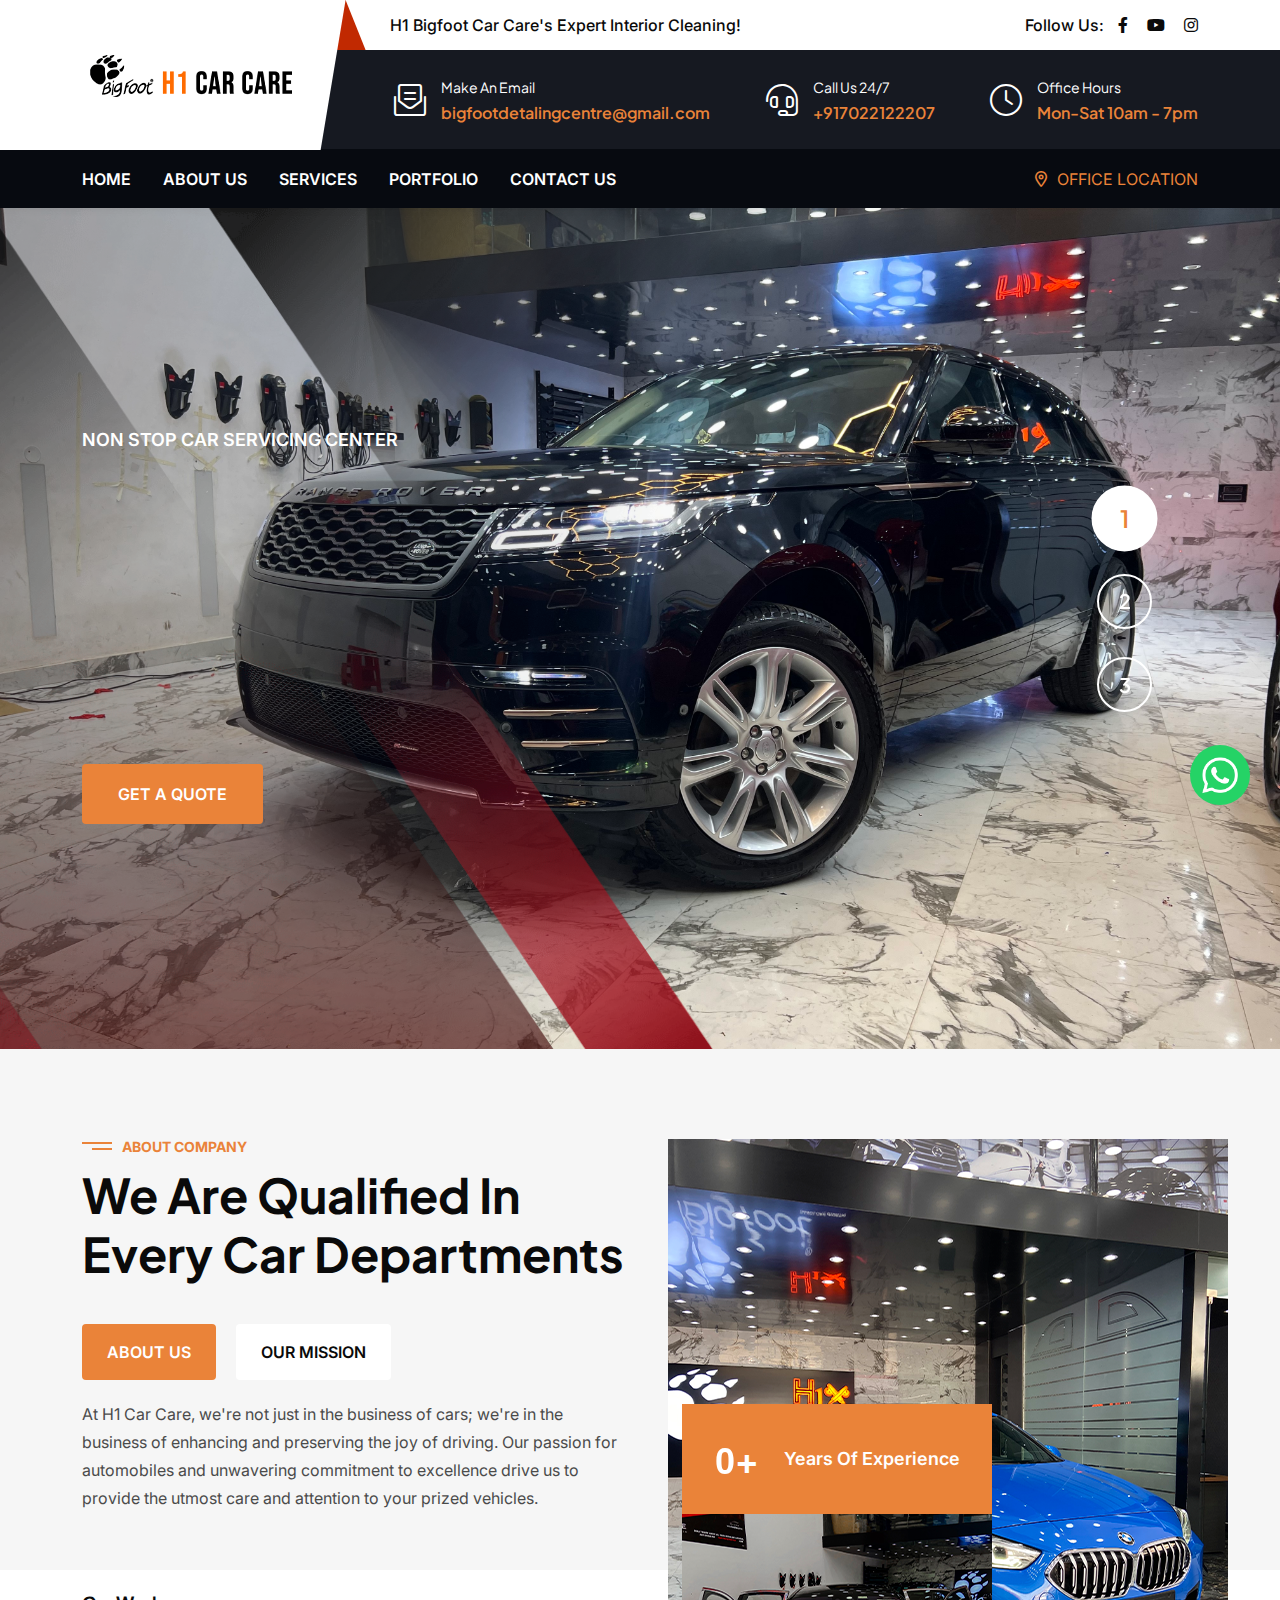
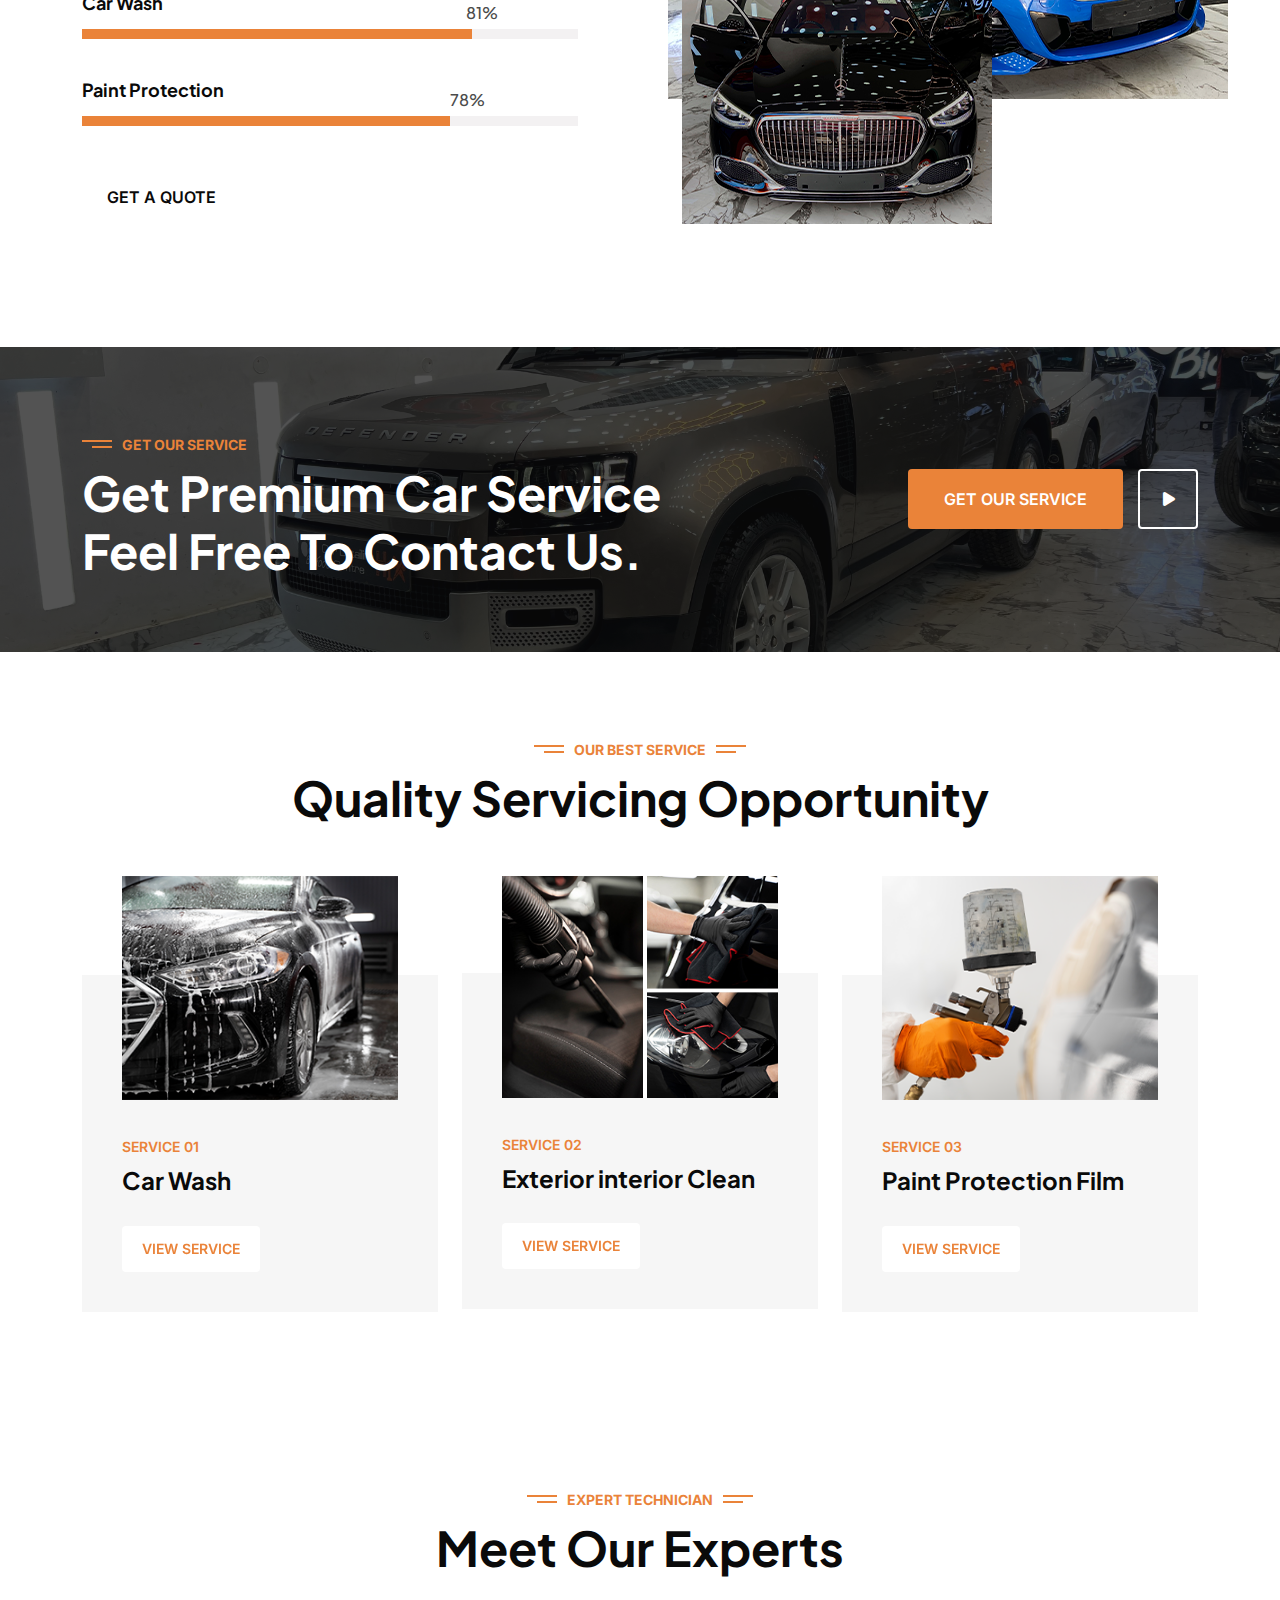
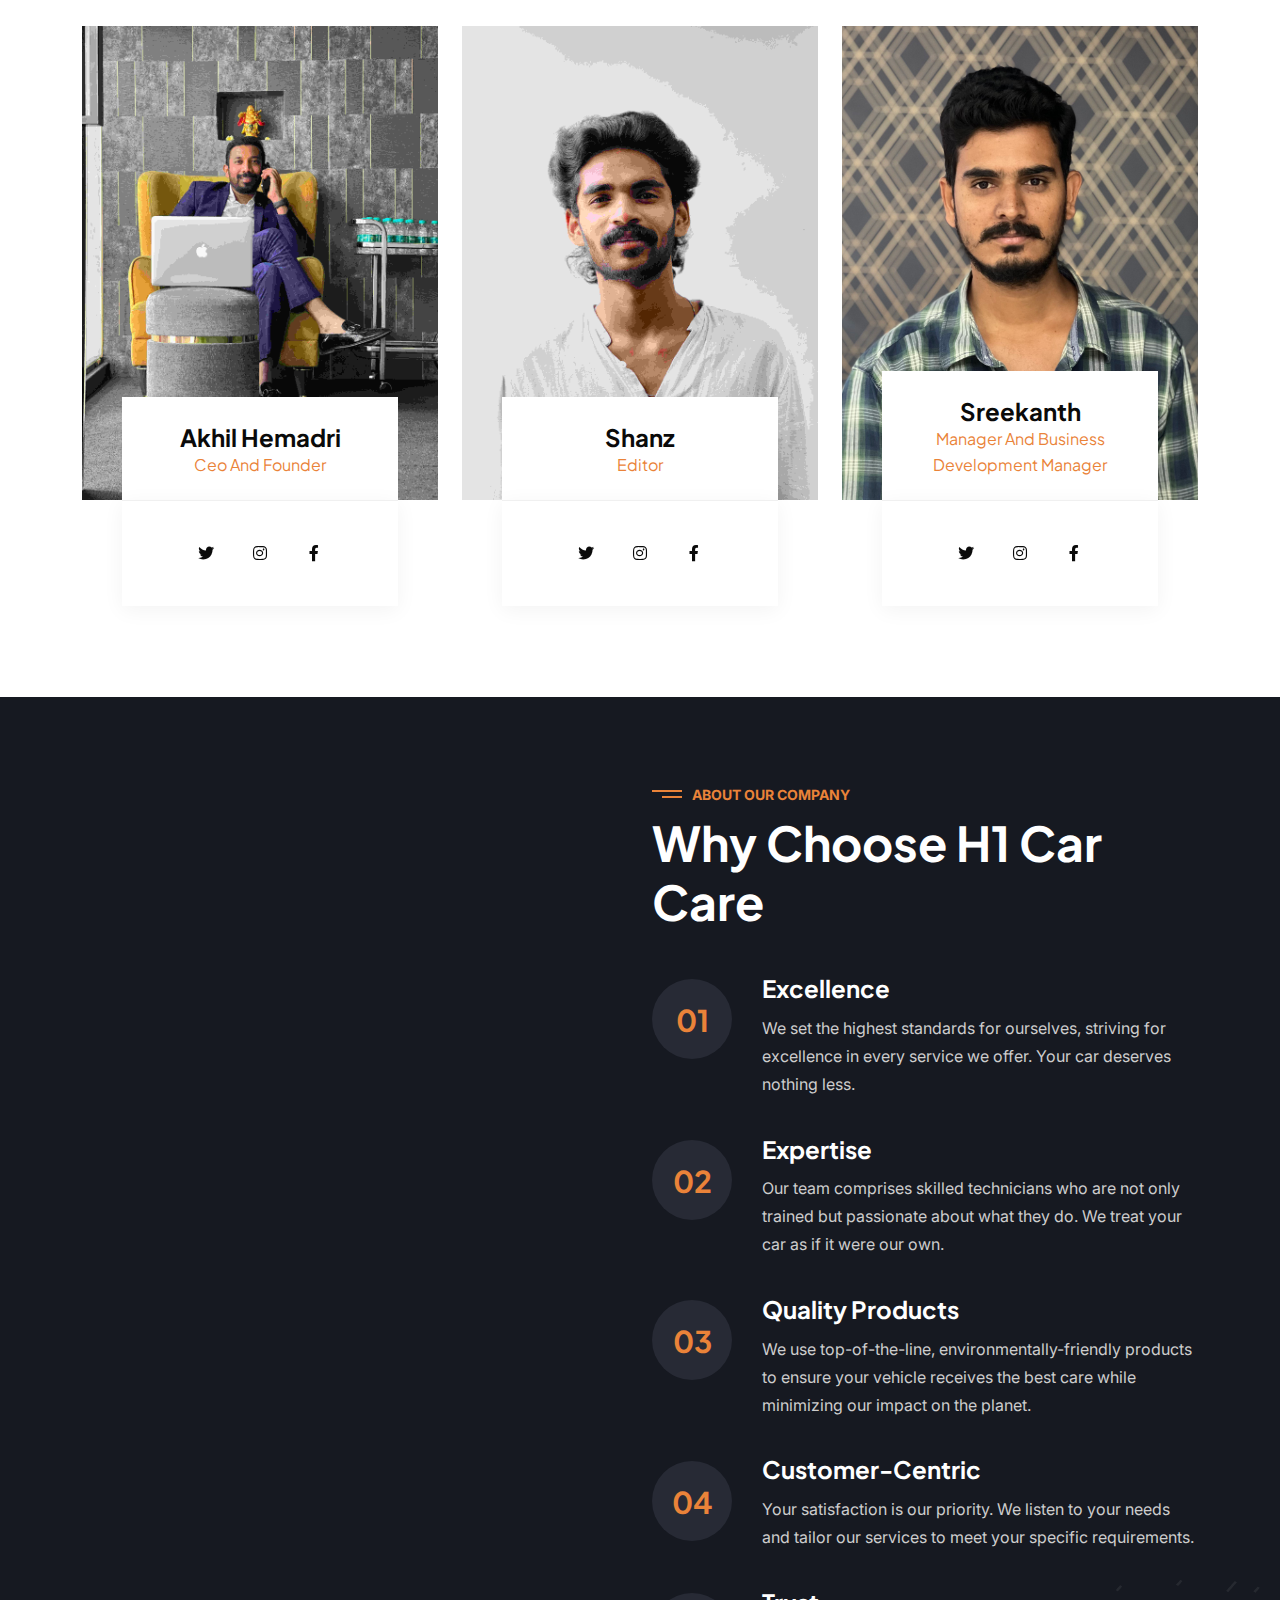
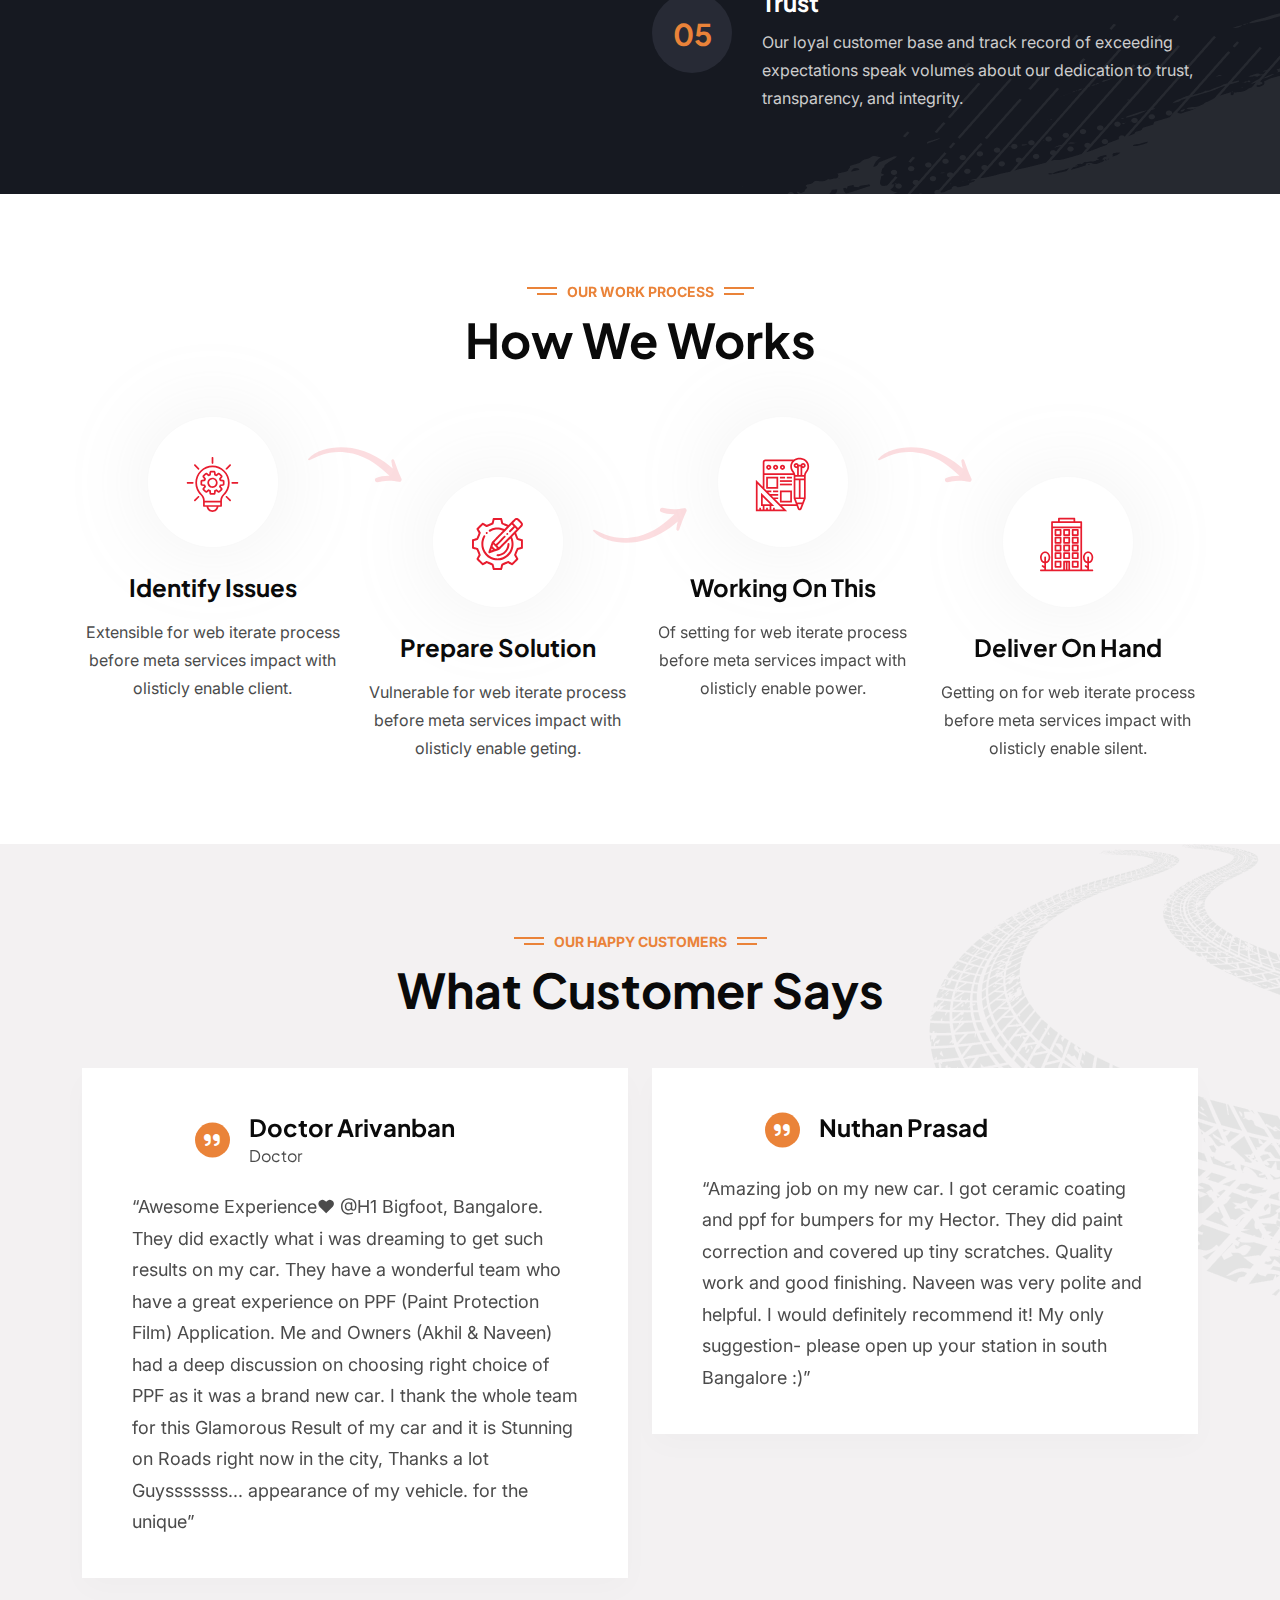
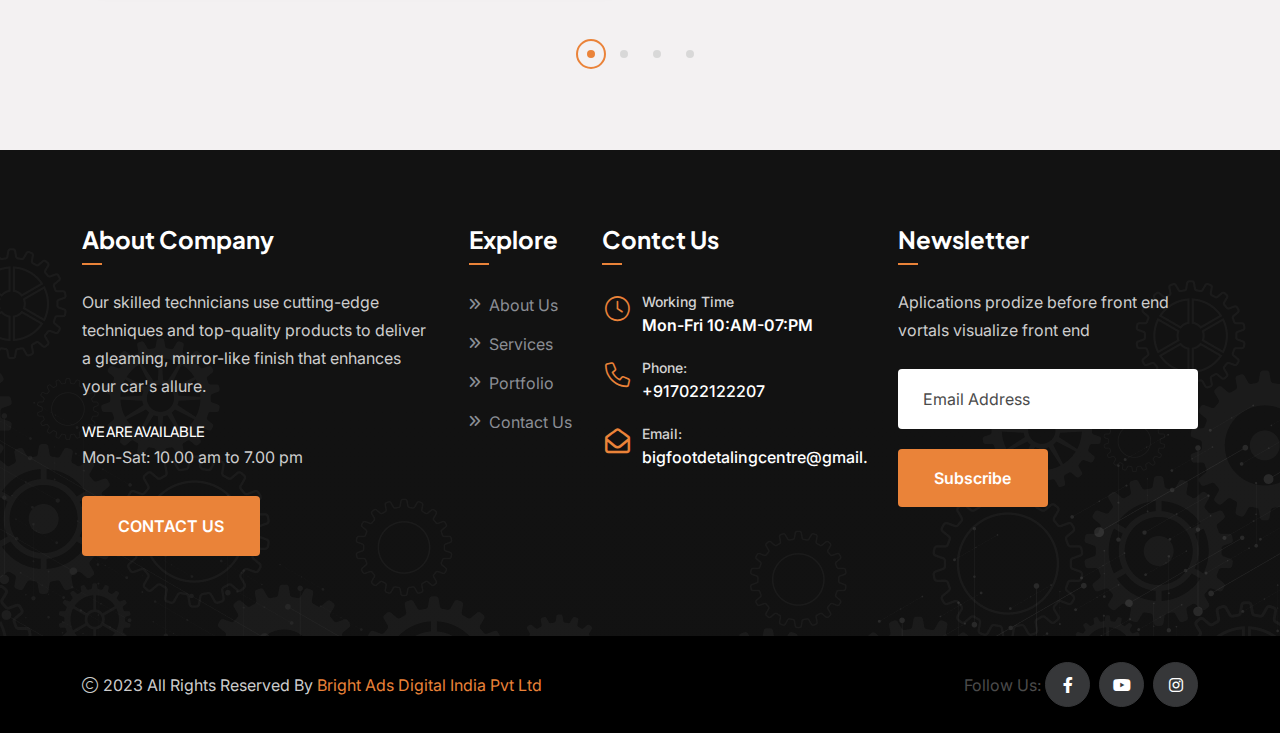
<file: index.html>
<!doctype html>
<html dir="ltr" class="no-js" lang="zxx">

<head>
    <meta charset="utf-8">
    <meta http-equiv="x-ua-compatible" content="ie=edge">
    <title>Big Foot Car Care</title>
    <meta name="author" content="Angfuzsoft">
    <meta name="description" content="Big Foot h1 Car Care">
    <meta name="keywords" content="Big Foot h1 Car Care">
    <meta name="robots" content="INDEX,FOLLOW">

    <!-- Mobile Specific Metas -->
    <meta name="viewport" content="width=device-width, initial-scale=1, shrink-to-fit=no">

    <!-- Favicons - Place favicon.ico in the root directory -->
    <link rel="apple-touch-icon" sizes="57x57" href="assets/img/logo.png">
    <link rel="apple-touch-icon" sizes="60x60" href="assets/img/logo.png">
    <link rel="apple-touch-icon" sizes="72x72" href="assets/img/logo.png">
    <link rel="apple-touch-icon" sizes="76x76" href="assets/img/logo.png">
    <link rel="apple-touch-icon" sizes="114x114" href="assets/img/logo.png">
    <link rel="apple-touch-icon" sizes="120x120" href="assets/img/logo.png">
    <link rel="apple-touch-icon" sizes="144x144" href="assets/img/logo.png">
    <link rel="apple-touch-icon" sizes="152x152" href="assets/img/logo.png">
    <link rel="apple-touch-icon" sizes="180x180" href="assets/img/logo.png">
    <link rel="icon" type="image/png" sizes="192x192" href="assets/img/logo.png">
    <link rel="icon" type="image/png" sizes="32x32" href="assets/img/logo.png">
    <link rel="icon" type="image/png" sizes="96x96" href="assets/img/logo.png">
    <link rel="icon" type="image/png" sizes="16x16" href="assets/img/logo.png">
    <link rel="manifest" href="assets/img/logo.png">
    <meta name="msapplication-TileColor" content="#ffffff">
    <meta name="msapplication-TileImage" content="assets/img/logo.png">
    <meta name="theme-color" content="#ffffff">

    <!--==============================
	  Google Fonts
	============================== -->
    <link rel="preconnect" href="https://fonts.googleapis.com">
    <link rel="preconnect" href="https://fonts.gstatic.com" crossorigin>
    <link href="https://fonts.googleapis.com/css2?family=Inter:wght@300;400;500;600;700;800;900&family=Plus+Jakarta+Sans:wght@300;400;500;600;700;800&display=swap" rel="stylesheet">

    <!--==============================
	    All CSS File
	============================== -->
    <!-- Bootstrap -->
    <link rel="stylesheet" href="assets/css/bootstrap.min.css">
    <!-- Fontawesome Icon -->
    <link rel="stylesheet" href="assets/css/fontawesome.min.css">
    <!-- Magnific Popup -->
    <link rel="stylesheet" href="assets/css/magnific-popup.min.css">
    <!-- Slick Slider -->
    <link rel="stylesheet" href="assets/css/slick.min.css">
    <!-- odometer -->
    <link rel="stylesheet" href="assets/css/odometer-theme-default.css">
    <!-- Theme Custom CSS -->
    <link rel="stylesheet" href="assets/css/style.css">

    <script type='text/javascript' data-cfasync='false'>window.purechatApi = { l: [], t: [], on: function () { this.l.push(arguments); } }; (function () { var done = false; var script = document.createElement('script'); script.async = true; script.type = 'text/javascript'; script.src = 'https://app.purechat.com/VisitorWidget/WidgetScript'; document.getElementsByTagName('HEAD').item(0).appendChild(script); script.onreadystatechange = script.onload = function (e) { if (!done && (!this.readyState || this.readyState == 'loaded' || this.readyState == 'complete')) { var w = new PCWidget({c: 'f29e64fe-dad9-4f3b-aa9c-47b246f5747b', f: true }); done = true; } }; })();</script>
    
</head>

<body>


    <div class="whatsapp-icon">
        <a href="https://wa.me/+917022122207" target="_blank">
            <img src="assets/img/whatsapp.png" alt="WhatsApp Icon">
            <span class="whatsapp-name">Chat with us</span>
        </a>
    </div>
    
 



    <!--********************************
   		Code Start From Here 
	******************************** -->



    <!--==============================
     Preloader
  ==============================-->
    <div class="preloader ">
        <button class="th-btn style2 preloaderCls">Cancel Preloader </button>
        <div class="preloader-inner">
            <div class="loader">
                <div class="line"></div>
                <div class="line"></div>
                <div class="line"></div>
                <div class="line"></div>
                <div class="line"></div>
                <div class="line"></div>
                <div class="subline"></div>
                <div class="subline"></div>
                <div class="subline"></div>
                <div class="subline"></div>
                <div class="subline"></div>
                <div class="loader-circle-1">
                    <div class="loader-circle-2"></div>
                </div>
                <div class="needle"></div>
                <div class="loading">Loading</div>
            </div>
        </div>
    </div>
 
   
    <!--==============================
    Mobile Menu
  ============================== -->
    <div class="th-menu-wrapper">
        <div class="th-menu-area">
            <div class="mobile-logo">
                <a href="index.html"><img src="assets/img/logo.png" alt="Malen"></a>
                <div class="close-menu">
                    <button class="th-menu-toggle"><i class="fal fa-times"></i></button>
                </div>
            </div>
            <div class="th-mobile-menu">
                <ul>
                    <li>
                        <a href="index.html">Home</a>
                        
                    </li>
                    <li>
                        <a href="about.html">About Us</a>
                      
                    </li>
                    <li>
                        <a href="service.html">Services</a>
                       
                    </li>
                    <li>
                        <a href="portfolio.html">Portfolio</a>
                       
                    </li>     
                    <li>
                        <a href="contact.html">Contact Us</a>

                    </li>
                </ul>
            </div>
        </div>
    </div>
    <!--==============================
	Header Area
==============================-->
    <header class="th-header header-layout4">

        <div class="header-top-area">
            <div class="header-top">
                <div class="container">
                    <div class="row justify-content-center justify-content-md-between align-items-center">
                        <div class="col-auto">
                            <p class="header-notice d-none d-lg-block">H1 Bigfoot Car Care's Expert Interior Cleaning!</p>
                        </div>
                        <div class="col-auto">
                            <div class="header-social">
                                <span class="social-title">Follow Us:</span>
                                <a href="https://www.facebook.com/Bigfootcarcare "><i class="fab fa-facebook-f"></i></a>
                               
                                <a href="https://www.youtube.com/@h1bigfootcardetailing352"><i class="fab fa-youtube"></i></a>
                                <a href="https://instagram.com/car.detailing.centre.bdg?igshid=MzRlODBiNWFlZA=="><i class="fab fa-instagram"></i></a>
                            </div>
                        </div>
                    </div>
                </div>
            </div>
            <div class="menu-top">
                <div class="container">
                    <div class="row align-items-center">
                        <div class="col-auto">
                            <div class="logo-style2">
                                <a href="index.html"><img src="assets/img/logo.png" alt="Malen"></a>
                            </div>
                        </div>
                        <div class="col">
                            <div class="row">
                                <div class="col">
                                    <div class="row align-items-center justify-content-center justify-content-md-end justify-content-lg-between">
                                        <div class="col-auto d-none d-lg-block">
                                            <div class="header-info">
                                                <div class="header-info_icon">
                                                    <i class="fal fa-envelope-open-text"></i>
                                                </div>
                                                <div class="media-body">
                                                    <span class="header-info_label">Make An Email</span>
                                                    <div class="header-info_link">
                                                        <a href="mailto:info@Malen.com">bigfootdetalingcentre@gmail.com</a>
                                                    </div>
                                                </div>
                                            </div>
                                        </div>
                                        <div class="col-auto d-none d-lg-block">
                                            <div class="header-info">
                                                <div class="header-info_icon">
                                                    <i class="fal fa-headset"></i>
                                                </div>
                                                <div class="media-body">
                                                    <span class="header-info_label">Call us 24/7</span>
                                                    <div class="header-info_link">
                                                        <a href="tel:+917022122207">+917022122207</a>
                                                    </div>
                                                </div>
                                            </div>
                                        </div>
                                        <div class="col-auto d-none d-xl-block">
                                            <div class="header-info">
                                                <div class="header-info_icon">
                                                    <i class="fal fa-clock"></i>
                                                </div>
                                                <div class="media-body">
                                                    <span class="header-info_label">Office Hours</span>
                                                    <div class="header-info_link">
                                                        <span>Mon-Sat 10am - 7pm</span>
                                                    </div>
                                                </div>
                                            </div>
                                        </div>
                                    </div>
                                </div>
                               
                            </div>
                        </div>
                    </div>
                </div>
            </div>
        </div>
        <!-- Main Menu Area -->
        <div class="sticky-wrapper">
            <div class="menu-area">
                <div class="container">
                    <div class="row justify-content-between align-items-center">
                        <div class="col-auto">
                            <nav class="main-menu menu-style1 d-none d-lg-block">
                                <ul>
                                    <li>
                                        <a href="index.html">Home</a>
                                        
                                    </li>
                                    <li>
                                        <a href="about.html">About Us</a>
                                      
                                    </li>
                                    <li>
                                        <a href="service.html">Services</a>
                                       
                                    </li>
                                    <li>
                                        <a href="portfolio.html">Portfolio</a>
                                       
                                    </li>     
                                    <li>
                                        <a href="contact.html">Contact Us</a>
                
                                    </li>
                                </ul>
                            </nav>
                        </div>
                        <div class="col-auto">
                            <div class="d-flex align-items-center">
                                <a href="https://www.google.com/maps/dir//big+foot+care+care/data=!4m6!4m5!1m1!4e2!1m2!1m1!1s0x3bae19b4d696c6bf:0x5c7ed136713d23fb?sa=X&ved=2ahUKEwi9-s_RoM2BAxWRfWwGHcq_B_oQ9Rd6BAhJEAA&ved=2ahUKEwi9-s_RoM2BAxWRfWwGHcq_B_oQ9Rd6BAhWEAU" class="header-link-btn"><i class="far fa-map-marker-alt"></i>Office
                                    Location</a>
                                   </div>
                        </div>
                    </div>
                </div>
            </div>
        </div>
    </header>
    <!--==============================
Hero Area
==============================-->
    <section class="th-hero-wrapper hero-4" id="hero">
        <div class="hero-slider-4 th-carousel number-dots" data-slide-show="1" data-md-slide-show="1" data-fade="true" data-dots="true" data-xl-dots="true" data-ml-dots="true" data-lg-dots="true">
            <div class="th-hero-slide">
                <div class="th-hero-bg" data-bg-src="assets/img/big/image_64873273.jpeg">
                    <img src="assets/img/update_1/hero/hero_overlay_3_1.png" alt="Hero Image">
                </div>
                <div class="container">
                    <div class="hero-style4">
                        <span class="hero-subtitle" data-ani="slideindown" data-ani-delay="0.2s">Non Stop Car Servicing Center</span>
                        <h1 class="hero-title" data-ani="slideindown" data-ani-delay="0.3s">Get Your Amazing </h1>
                        <h1 class="hero-title" data-ani="slideindown" data-ani-delay="0.4s">
                            Car Solution</h1>
                        <p class="hero-text" data-ani="slideindown" data-ani-delay="0.5s">Take payments online with a scalable platform that grows with your perfect business. </p>
                        <a href="contact.html" class="th-btn style2" data-ani="slideindown" data-ani-delay="0.6s">Get A
                            Quote</a>
                    </div>
                </div>
            </div>
            <div class="th-hero-slide">
                <div class="th-hero-bg" data-bg-src="assets/img/big/image_64834413.jpeg">
                    <img src="assets/img/update_1/hero/hero_overlay_3_1.png" alt="Hero Image">
                </div>
                <div class="container">
                    <div class="hero-style4">
                        <span class="hero-subtitle" data-ani="slideindown" data-ani-delay="0.2s">Amazing Car Servicing Center</span>
                        <h1 class="hero-title" data-ani="slideindown" data-ani-delay="0.3s">Fix Your Personal </h1>
                        <h1 class="hero-title" data-ani="slideindown" data-ani-delay="0.4s">
                            Car Problem</h1>
                        <p class="hero-text" data-ani="slideindown" data-ani-delay="0.5s">Take payments online with a scalable platform that grows with your perfect business. </p>
                        <a href="contact.html" class="th-btn style2" data-ani="slideindown" data-ani-delay="0.6s">Get A
                            Quote</a>
                    </div>
                </div>
            </div>
            <div class="th-hero-slide">
                <div class="th-hero-bg" data-bg-src="assets/img/big/image_64873272.jpeg">
                    <img src="assets/img/update_1/hero/hero_overlay_3_1.png" alt="Hero Image">
                </div>
                <div class="container">
                    <div class="hero-style4">
                        <span class="hero-subtitle" data-ani="slideindown" data-ani-delay="0.2s">Car Servicing Center In Newyork</span>
                        <h1 class="hero-title" data-ani="slideindown" data-ani-delay="0.3s">Fix Any Complex </h1>
                        <h1 class="hero-title" data-ani="slideindown" data-ani-delay="0.4s">
                            Car Problem</h1>
                        <p class="hero-text" data-ani="slideindown" data-ani-delay="0.5s">Take payments online with a scalable platform that grows with your perfect business. </p>
                        <a href="contact.html" class="th-btn style2" data-ani="slideindown" data-ani-delay="0.6s">Get A
                            Quote</a>
                    </div>
                </div>
            </div>
        </div>
    </section>
    <!--======== / Hero Section ========-->

    <!--==============================
Feature Area  
==============================-->
    <div class="space position-relative overflow-hidden" id="about-sec">
        <div class="bg-shape1"></div>
        <div class="container">
            <div class="row flex-row-reverse">
                <div class="col-xl-6">
                    <div class="img-box-3">
                        <div class="img1">
                            <img src="assets/img/about.png" alt="About">
                        </div>
                        <div class="img2">
                            <div class="th-experience style3">
                                <h3 class="counter-title experience-year"><span class="odometer" data-count="25">00</span>+</h3>
                                <h4 class="experience-text">Years Of Experience</h4>
                            </div>
                            <img src="assets/img/about1.png" alt="About">
                        </div>
                    </div>
                </div>
                <div class="col-xl-6">
                    <div class="title-area mb-40">
                        <span class="sub-title">About Company</span>
                        <h2 class="sec-title">We Are Qualified In Every Car Departments</h2>
                    </div>
                    <div class="nav tab-menu4" role="tablist">
                        <button class="th-btn active" id="nav-one-tab" data-bs-toggle="tab" data-bs-target="#nav-one" type="button" role="tab" aria-controls="nav-one" aria-selected="true">About Us</button>
                        <button class="th-btn" id="nav-two-tab" data-bs-toggle="tab" data-bs-target="#nav-two" type="button" role="tab" aria-controls="nav-two" aria-selected="false">Our Mission</button>
                        <!-- <button class="th-btn" id="nav-three-tab" data-bs-toggle="tab" data-bs-target="#nav-three" type="button" role="tab" aria-controls="nav-three" aria-selected="false">Our Vision</button>
                    </div> -->
                    <div class="tab-content why-tabcontent" id="why-tabContent">
                        <!-- Single item -->
                        <div class="tab-pane fade show active" id="nav-one" role="tabpanel" aria-labelledby="nav-one-tab">
                            <p class="mb-35">At H1 Car Care, we're not just in the business of cars; we're in the business of enhancing and preserving the joy of driving. Our passion for automobiles and unwavering commitment to excellence drive us to provide the utmost care and attention to your prized vehicles.</p>

                            <div class="skill-card style4">
                                <div class="skill-feature style3">
                                    <div class="progress-bar" data-percentage="90%">
                                        <h4 class="progress-title-holder">Car Wash <span class="progress-number-wrapper">
                                                <span class="progress-number-mark">
                                                    <span class="percent"></span>
                                                </span>
                                            </span>
                                        </h4>
                                        <div class="progress-content-outter">
                                            <div class="progress-content"></div>
                                        </div>
                                    </div>
                                </div>
                                <div class="skill-feature style3">
                                    <div class="progress-bar" data-percentage="85%">
                                        <h4 class="progress-title-holder">Paint Protection<span class="progress-number-wrapper">
                                                <span class="progress-number-mark">
                                                    <span class="percent"></span>
                                                </span>
                                            </span>
                                        </h4>
                                        <div class="progress-content-outter">
                                            <div class="progress-content"></div>
                                        </div>
                                    </div>
                                </div>

                            </div>
                            <div class="pt-2">
                                <a href="contact.html" class="th-btn">Get A Quote</a>
                            </div>
                        </div>
                        <!-- Single item -->
                        <div class="tab-pane fade" id="nav-two" role="tabpanel" aria-labelledby="nav-two-tab">
                            <p class="mb-35">Our mission is simple: to elevate your driving experience. We believe that every car has its unique personality and deserves the best care to showcase its full potential. Whether it's enhancing your car's appearance, protecting its finish, or ensuring a pristine interior, we are here to make it happen.</p>
                            <div class="skill-card style4">
                                <div class="skill-feature style3">
                                    <div class="progress-bar" data-percentage="80%">
                                        <h4 class="progress-title-holder">Detailing<span class="progress-number-wrapper">
                                                <span class="progress-number-mark">
                                                    <span class="percent"></span>
                                                </span>
                                            </span>
                                        </h4>
                                        <div class="progress-content-outter">
                                            <div class="progress-content"></div>
                                        </div>
                                    </div>
                                </div>
                                <div class="skill-feature style3">
                                    <div class="progress-bar" data-percentage="84%">
                                        <h4 class="progress-title-holder">Ceramic Coating<span class="progress-number-wrapper">
                                                <span class="progress-number-mark">
                                                    <span class="percent"></span>
                                                </span>
                                            </span>
                                        </h4>
                                        <div class="progress-content-outter">
                                            <div class="progress-content"></div>
                                        </div>
                                    </div>
                                </div>

                            </div>
                            <div class="pt-2">
                                <a href="contact.html" class="th-btn">Get A Quote</a>
                            </div>
                        </div>
                        <!-- Single item -->
                        <!-- <div class="tab-pane fade" id="nav-three" role="tabpanel" aria-labelledby="nav-three-tab">
                            <p class="mb-35">Nostra habitasse inceptos placerat vivamus vestibulum blandit odio dignissim
                                aliquet nunc taciti, cubilia aenean lobortis class sollicitudin conubia urna acter elementum
                                mauris porttitor mus commodo tortor leo litora etiam orci varius nibh. Sagittis class
                                nascetur euismod dui sed justo.</p>
                            <div class="skill-card style4">
                                <div class="skill-feature style3">
                                    <div class="progress-bar" data-percentage="90%">
                                        <h4 class="progress-title-holder">Build Relationship <span class="progress-number-wrapper">
                                                <span class="progress-number-mark">
                                                    <span class="percent"></span>
                                                </span>
                                            </span>
                                        </h4>
                                        <div class="progress-content-outter">
                                            <div class="progress-content"></div>
                                        </div>
                                    </div>
                                </div>
                                <div class="skill-feature style3">
                                    <div class="progress-bar" data-percentage="99%">
                                        <h4 class="progress-title-holder">Customer Satisfaction <span class="progress-number-wrapper">
                                                <span class="progress-number-mark">
                                                    <span class="percent"></span>
                                                </span>
                                            </span>
                                        </h4>
                                        <div class="progress-content-outter">
                                            <div class="progress-content"></div>
                                        </div>
                                    </div>
                                </div>

                            </div>
                            <div class="pt-2">
                                <a href="contact.html" class="th-btn">Get A Quote</a>
                            </div>
                        </div> -->
                    </div>
                </div>
            </div>
        </div>
    </div>
    </div>
    <!--==============================
Cta Area  
==============================-->
    <section class="space" data-overlay="title" data-opacity="7" data-bg-src="assets/img/big/image_64873271.jpeg">
        <div class="container">
            <div class="row align-items-center">
                <div class="col-xl-7 col-lg-6 mb-5 mb-lg-0">
                    <div class="title-area mb-0 text-lg-start">
                        <span class="sub-title">Get Our Service</span>
                        <h2 class="sec-title text-white">Get Premium Car Service Feel Free To Contact Us.</h2>
                    </div>
                </div>
                <div class="col-xl-5 col-lg-6">
                    <div class="cta-group justify-content-lg-end justify-content-center">
                        <a href="service.html" class="th-btn style2">Get Our Service</a>
                        <a href="contact.html" class="th-btn style-play"><i class="fa-solid fa-play"></i></a>
                    </div>
                </div>
            </div>
        </div>
    </section>


        <!--==============================
Service Area  
==============================-->
<section class="space overflow-hidden" id="service-sec">
    <div class="container">
        <div class="title-area text-center">
            <span class="sub-title">Our Best Service<span class="double-line"></span></span>
            <h2 class="sec-title">Quality Servicing Opportunity</h2>
        </div>
        <div class="row th-carousel" data-slide-show="3" data-md-slide-show="2" data-arrows="true">
            <div class="col-md-6 col-lg-4">
                <div class="service-block">
                    <div class="service-block_img">
                        <img src="assets/img/big/carwash.png" alt="service image">
                    </div>
                    <div class="service-block_content" data-bg-src="assets/img/update_1/bg/pattern_bg_7.png">
                        <span class="service-block_number">Service 01</span>
                        <h3 class="service-block_title"><a href="service.html">Car Wash</a></h3>
                        <a href="service.html" class="th-btn">View Service</a>
                    </div>
                </div>
            </div>
            <div class="col-md-6 col-lg-4">
                <div class="service-block">
                    <div class="service-block_img">
                        <img src="assets/img/big/interior & Exterior.jpg" alt="service image">
                    </div>
                    <div class="service-block_content" data-bg-src="assets/img/update_1/bg/pattern_bg_7.png">
                        <span class="service-block_number">Service 02</span>
                        <h3 class="service-block_title"><a href="service.html">Exterior interior Clean</a></h3>
                        <a href="service.html" class="th-btn">View Service</a>
                    </div>
                </div>
            </div>
            <div class="col-md-6 col-lg-4">
                <div class="service-block">
                    <div class="service-block_img">
                        <img src="assets/img/big/paint.png" alt="service image">
                    </div>
                    <div class="service-block_content" data-bg-src="assets/img/update_1/bg/pattern_bg_7.png">
                        <span class="service-block_number">Service 03</span>
                        <h3 class="service-block_title"><a href="service.html">Paint Protection Film</a></h3>
                        <a href="service.html" class="th-btn">View Service</a>
                    </div>
                </div>
            </div>
            <div class="col-md-6 col-lg-4">
                <div class="service-block">
                    <div class="service-block_img">
                        <img src="assets/img/big/ceramic.png" alt="service image">
                    </div>
                    <div class="service-block_content" data-bg-src="assets/img/update_1/bg/pattern_bg_7.png">
                        <span class="service-block_number">Service 04</span>
                        <h3 class="service-block_title"><a href="service.html">Ceramic Coating</a></h3>
                        <a href="service.html" class="th-btn">View Service</a>
                    </div>
                </div>
            </div>
            <div class="col-md-6 col-lg-4">
                <div class="service-block">
                    <div class="service-block_img">
                        <img src="assets/img/big/sun films.jpg" alt="service image">
                    </div>
                    <div class="service-block_content" data-bg-src="assets/img/update_1/bg/pattern_bg_7.png">
                        <span class="service-block_number">Service 05</span>
                        <h3 class="service-block_title"><a href="service.html">Sun Films</a></h3>
                        <a href="service.html" class="th-btn">View Service</a>
                    </div>
                </div>
            </div>
          
            <div class="col-md-6 col-lg-4">
                <div class="service-block">
                    <div class="service-block_img">
                        <img src="assets/img/big/color wrap.jpg" alt="service image">
                    </div>
                    <div class="service-block_content" data-bg-src="assets/img/update_1/bg/pattern_bg_7.png">
                        <span class="service-block_number">Service 06</span>
                        <h3 class="service-block_title"><a href="service.html">Color Wraps</a></h3>
                        <a href="service.html" class="th-btn">View Service</a>
                    </div>
                </div>
            </div>
        </div>
    </div>
</section>
    <!--==============================
Team Area  
==============================-->
    <section class="bg-white space overflow-hidden">
        <div class="container">
            <div class="title-area text-center">
                <span class="sub-title">Expert Technician<span class="double-line"></span></span>
                <h2 class="sec-title">Meet Our Experts</h2>
            </div>
            <div class="row slider-shadow th-carousel" data-slide-show="3" data-md-slide-show="2" data-arrows="true">
                <!-- Single Item -->
                <div class="col-md-6 col-lg-4">
                    <div class="team-box">
                        <div class="team-img">
                            <img src="assets/img/team/IMG_5543.jpg" alt="Team">
                            <div class="team-content">
                                <h3 class="team-title"><a href="team-details.html">Akhil Hemadri</a></h3>
                                <span class="team-desig">Ceo And Founder</span>
                            </div>
                        </div>
                        <div class="th-social" data-bg-src="assets/img/update_1/bg/pattern_bg_2.png">
                            <a target="_blank" href="https://twitter.com/"><i class="fab fa-twitter"></i></a>
                            <a target="_blank" href="https://instagram.com/"><i class="fab fa-instagram"></i></a>
                            <a target="_blank" href="https://facebook.com/"><i class="fab fa-facebook-f"></i></a>
                        </div>
                    </div>
                </div>
                <!-- Single Item -->
                <div class="col-md-6 col-lg-4">
                    <div class="team-box">
                        <div class="team-img">
                            <img src="assets/img/team/IMG_7184.jpg" alt="Team">
                            <div class="team-content">
                                <h3 class="team-title"><a href="team-details.html">Shanz</a></h3>
                                <span class="team-desig">Editor</span>
                            </div>
                        </div>
                        <div class="th-social" data-bg-src="assets/img/update_1/bg/pattern_bg_2.png">
                            <a target="_blank" href="https://twitter.com/"><i class="fab fa-twitter"></i></a>
                            <a target="_blank" href="https://instagram.com/"><i class="fab fa-instagram"></i></a>
                            <a target="_blank" href="https://facebook.com/"><i class="fab fa-facebook-f"></i></a>
                        </div>
                    </div>
                </div>
                <!-- Single Item -->
                <div class="col-md-6 col-lg-4">
                    <div class="team-box">
                        <div class="team-img">
                            <img src="assets/img/big/image_648732711111111.jpeg" alt="Team">
                            <div class="team-content">
                                <h3 class="team-title"><a href="team-details.html">Sreekanth</a></h3>
                                <span class="team-desig">Manager And Business Development Manager</span>
                            </div>
                        </div>
                        <div class="th-social" data-bg-src="assets/img/update_1/bg/pattern_bg_2.png">
                            <a target="_blank" href="https://twitter.com/"><i class="fab fa-twitter"></i></a>
                            <a target="_blank" href="https://instagram.com/"><i class="fab fa-instagram"></i></a>
                            <a target="_blank" href="https://facebook.com/"><i class="fab fa-facebook-f"></i></a>
                        </div>
                    </div>
                </div>
                <!-- Single Item -->
                <div class="col-md-6 col-lg-4">
                    <div class="team-box">
                        <div class="team-img">
                            <img src="assets/img/big/image_6487327122222.jpeg" alt="Team">
                            <div class="team-content">
                                <h3 class="team-title"><a href="team-details.html">Jagadish</a></h3>
                                <span class="team-desig">Business Development Manager</span>
                            </div>
                        </div>
                        <div class="th-social" data-bg-src="assets/img/update_1/bg/pattern_bg_2.png">
                            <a target="_blank" href="https://twitter.com/"><i class="fab fa-twitter"></i></a>
                            <a target="_blank" href="https://instagram.com/"><i class="fab fa-instagram"></i></a>
                            <a target="_blank" href="https://facebook.com/"><i class="fab fa-facebook-f"></i></a>
                        </div>
                    </div>
                </div>
                <!-- Single Item -->
               
                <!-- Single Item -->
                <div class="col-md-6 col-lg-4">
                    <div class="team-box">
                        <div class="team-img">
                            <img src="assets/img/team/IMG_7186.jpg" alt="Team">
                            <div class="team-content">
                                <h3 class="team-title"><a href="team-details.html">Akshay</a></h3>
                                <span class="team-desig">Photographer - Editor</span>
                            </div>
                        </div>
                        <div class="th-social" data-bg-src="assets/img/update_1/bg/pattern_bg_2.png">
                            <a target="_blank" href="https://twitter.com/"><i class="fab fa-twitter"></i></a>
                            <a target="_blank" href="https://instagram.com/"><i class="fab fa-instagram"></i></a>
                            <a target="_blank" href="https://facebook.com/"><i class="fab fa-facebook-f"></i></a>
                        </div>
                    </div>
                </div>
                 <!-- Single Item -->
                 <div class="col-md-6 col-lg-4">
                    <div class="team-box">
                        <div class="team-img">
                            <img src="assets/img/team/IMG_7197.jpg" alt="Team">
                            <div class="team-content">
                                <h3 class="team-title"><a href="team-details.html">Dhanush</a></h3>
                                <span class="team-desig">Business Development Manager</span>
                            </div>
                        </div>
                        <div class="th-social" data-bg-src="assets/img/update_1/bg/pattern_bg_2.png">
                            <a target="_blank" href="https://twitter.com/"><i class="fab fa-twitter"></i></a>
                            <a target="_blank" href="https://instagram.com/"><i class="fab fa-instagram"></i></a>
                            <a target="_blank" href="https://facebook.com/"><i class="fab fa-facebook-f"></i></a>
                        </div>
                    </div>
                </div>
                 <!-- Single Item -->
                 <div class="col-md-6 col-lg-4">
                    <div class="team-box">
                        <div class="team-img">
                            <img src="assets/img/team/IMG_7183.jpg" alt="Team">
                            <div class="team-content">
                                <h3 class="team-title"><a href="team-details.html">Stalin</a></h3>
                                <span class="team-desig">Photographer</span>
                            </div>
                        </div>
                        <div class="th-social" data-bg-src="assets/img/update_1/bg/pattern_bg_2.png">
                            <a target="_blank" href="https://twitter.com/"><i class="fab fa-twitter"></i></a>
                            <a target="_blank" href="https://instagram.com/"><i class="fab fa-instagram"></i></a>
                            <a target="_blank" href="https://facebook.com/"><i class="fab fa-facebook-f"></i></a>
                        </div>
                    </div>
                </div>
                 <!-- Single Item -->
                 <div class="col-md-6 col-lg-4">
                    <div class="team-box">
                        <div class="team-img">
                            <img src="assets/img/team/19c02e8e-79db-4f37-96af-15d59a3d3dc6.JPG" alt="Team">
                            <div class="team-content">
                                <h3 class="team-title"><a href="team-details.html">Altaf</a></h3>
                                <span class="team-desig">Business Development Manager</span>
                            </div>
                        </div>
                        <div class="th-social" data-bg-src="assets/img/update_1/bg/pattern_bg_2.png">
                            <a target="_blank" href="https://twitter.com/"><i class="fab fa-twitter"></i></a>
                            <a target="_blank" href="https://instagram.com/"><i class="fab fa-instagram"></i></a>
                            <a target="_blank" href="https://facebook.com/"><i class="fab fa-facebook-f"></i></a>
                        </div>
                    </div>
                </div>

                 <!-- Single Item -->
              <div class="col-md-6 col-lg-4">
                <div class="team-box">
                    <div class="team-img">
                        <img src="assets/img/team/rsz_1img_7533.jpg" alt="Team">
                        <div class="team-content">
                            <h3 class="team-title"><a href="team-details.html">Chauffeur</a></h3>
                         
                        </div>
                    </div>
                    <div class="th-social" data-bg-src="assets/img/update_1/bg/pattern_bg_2.png">
                        <a target="_blank" href="https://twitter.com/"><i class="fab fa-twitter"></i></a>
                        <a target="_blank" href="https://instagram.com/"><i class="fab fa-instagram"></i></a>
                        <a target="_blank" href="https://facebook.com/"><i class="fab fa-facebook-f"></i></a>
                    </div>
                </div>
            </div>

            </div>
        </div>
    </section>
    <!--==============================
Feature Area  
==============================-->
    <div class="bg-title2 position-relative overflow-hidden">
        <div class="container">
        <div class="row">
            <div class="col-xl-6">
                <div class="th-video style1 mt-50">
                        <iframe width="100%" height="762" src="https://www.youtube.com/embed/VDWllR71YBY?si=2GkXnS_Tp3NDF2wr" title="YouTube video player" frameborder="0" allow="accelerometer; autoplay; clipboard-write; encrypted-media; gyroscope; picture-in-picture; web-share" allowfullscreen></iframe>
                                  </div>
            </div>
            <div class="col-xl-6">
                <div class="feature-media-wrap space">
                    <div class="title-area text-md-start">
                        <span class="sub-title">About Our Company</span>
                        <h2 class="sec-title text-white">Why Choose H1 Car Care</h2>
                    </div>
                    <div class="feature-media">
                        <div class="feature-media_num">01</div>
                        <div class="feature-media_content">
                            <h3 class="feature-media_title">Excellence</h3>
                            <p class="feature-media_text">We set the highest standards for ourselves, striving for excellence in every service we offer. Your car deserves nothing less.</p>
                        </div>
                    </div>
                    <div class="feature-media">
                        <div class="feature-media_num">02</div>
                        <div class="feature-media_content">
                            <h3 class="feature-media_title">Expertise</h3>
                            <p class="feature-media_text">Our team comprises skilled technicians who are not only trained but passionate about what they do. We treat your car as if it were our own.</p>
                        </div>
                    </div>
                    <div class="feature-media">
                        <div class="feature-media_num">03</div>
                        <div class="feature-media_content">
                            <h3 class="feature-media_title">Quality Products</h3>
                            <p class="feature-media_text">We use top-of-the-line, environmentally-friendly products to ensure your vehicle receives the best care while minimizing our impact on the planet.</p>
                        </div>
                    </div>
                    <div class="feature-media">
                        <div class="feature-media_num">04</div>
                        <div class="feature-media_content">
                            <h3 class="feature-media_title">Customer-Centric</h3>
                            <p class="feature-media_text">Your satisfaction is our priority. We listen to your needs and tailor our services to meet your specific requirements.</p>
                        </div>
                    </div>
                    <div class="feature-media">
                        <div class="feature-media_num">05</div>
                        <div class="feature-media_content">
                            <h3 class="feature-media_title">Trust</h3>
                            <p class="feature-media_text">Our loyal customer base and track record of exceeding expectations speak volumes about our dedication to trust, transparency, and integrity.</p>
                        </div>
                    </div>
                </div>
            </div>
        </div>
        <div class="body-shape4">
            <img src="assets/img/update_1/shape/shape_2.png" alt="shape">
        </div>
    </div>
    </div>


    
  

    <!--==============================
Process Area  
==============================-->
    <section class="space">
        <div class="container">
            <div class="title-area text-center">
                <span class="sub-title">OUR WORK PROCESS<span class="double-line"></span></span>
                <h2 class="sec-title">How We Works</h2>
            </div>
            <div class="row">
                <div class="col-md-6 col-lg-3 process-box-wrap">
                    <div class="process-box">
                        <div class="process-box_icon">
                            <img src="assets/img/update_1/icon/process_1_1.svg" alt="service image">
                        </div>
                        <h3 class="process-box_title">Identify Issues</h3>
                        <p class="process-box_text">Extensible for web iterate process before meta services impact with olisticly enable client.</p>
                    </div>
                </div>
                <div class="col-md-6 col-lg-3 process-box-wrap">
                    <div class="process-box">
                        <div class="process-box_icon">
                            <img src="assets/img/update_1/icon/process_1_2.svg" alt="service image">
                        </div>
                        <h3 class="process-box_title">Prepare Solution</h3>
                        <p class="process-box_text">Vulnerable for web iterate process before meta services impact with olisticly enable geting.</p>
                    </div>
                </div>
                <div class="col-md-6 col-lg-3 process-box-wrap">
                    <div class="process-box">
                        <div class="process-box_icon">
                            <img src="assets/img/update_1/icon/process_1_3.svg" alt="service image">
                        </div>
                        <h3 class="process-box_title">Working On This</h3>
                        <p class="process-box_text">Of setting for web iterate process before meta services impact with olisticly enable power.</p>
                    </div>
                </div>
                <div class="col-md-6 col-lg-3 process-box-wrap">
                    <div class="process-box">
                        <div class="process-box_icon">
                            <img src="assets/img/update_1/icon/process_1_4.svg" alt="service image">
                        </div>
                        <h3 class="process-box_title">Deliver On Hand</h3>
                        <p class="process-box_text">Getting on for web iterate process before meta services impact with olisticly enable silent.</p>
                    </div>
                </div>
            </div>
        </div>
    </section>
    <!--==============================
Testimonial Area  
==============================-->
    <section class="position-relative overflow-hidden bg-smoke space-top space-extra-bottom">
        <div class="container">
            <div class="title-area text-center">
                <span class="sub-title">Our Happy Customers<span class="double-line"></span></span>
                <h2 class="sec-title">What Customer Says</h2>
            </div>
            <div class="row th-carousel" data-slide-show="2" data-md-slide-show="1" data-dots="true" data-xl-dots="true" data-ml-dots="true" data-lg-dots="true" data-md-dots="true" data-sm-dots="true" data-xs-dots="true">
                <div class="col-md-6 col-lg-4">
                    <div class="testi-block">
                        <div class="testi-block_profile">
                            <div class="testi-block_img">
                                
                                <div class="testi-block_icon">
                                    <i class="fas fa-quote-right"></i>
                                </div>
                            </div>
                            <div class="testi-block_info">
                                <h3 class="testi-block_name">Doctor Arivanban</h3>
                                <span class="testi-block_desig">Doctor</span>
                            </div>
                        </div>
                        <p class="testi-block_text">“Awesome Experience❤ @H1 Bigfoot,

                            Bangalore.
                            
                            They did exactly what i was dreaming to get such results on my car. They have a wonderful team who have a great experience on PPF (Paint Protection Film) Application.
                            
                            Me and Owners (Akhil & Naveen) had a deep discussion on choosing right choice of PPF as it was a brand new car. I thank the whole team for this Glamorous Result of my car and it is Stunning on Roads right now in the city,
                            
                            Thanks a lot Guysssssss... appearance of my vehicle. for the unique”</p>
                    </div>
                </div>
                <div class="col-md-6 col-lg-4">
                    <div class="testi-block">
                        <div class="testi-block_profile">
                            <div class="testi-block_img">
                               
                                <div class="testi-block_icon">
                                    <i class="fas fa-quote-right"></i>
                                </div>
                            </div>
                            <div class="testi-block_info">
                                <h3 class="testi-block_name">Nuthan Prasad</h3>
                                </div>
                        </div>
                        <p class="testi-block_text">“Amazing job on my new car. I got ceramic coating and ppf for bumpers for my Hector. They did paint correction and covered up tiny scratches. Quality work and good finishing. Naveen was very polite and helpful. I would definitely recommend it!

                            My only suggestion- please open up your station in south Bangalore :)”</p>
                    </div>
                </div>
                <div class="col-md-6 col-lg-4">
                    <div class="testi-block">
                        <div class="testi-block_profile">
                            <div class="testi-block_img">
                               
                                <div class="testi-block_icon">
                                    <i class="fas fa-quote-right"></i>
                                </div>
                            </div>
                            <div class="testi-block_info">
                                <h3 class="testi-block_name">Siddharth r</h3>
                               
                            </div>
                        </div>
                        <p class="testi-block_text">“Service: Body & Trim

                            Wonderful experience. They did a ppf and ceramic coating on all the surfaces such as my sunroof. The work done is of top quality and Mr. Akhil I'd extremely professional and helpful and is always ready to provide any kind of help. I am looking to give my next car to them as well.”</p>
                    </div>
                </div>
                <div class="col-md-6 col-lg-4">
                    <div class="testi-block">
                        <div class="testi-block_profile">
                            <div class="testi-block_img">
                               
                                <div class="testi-block_icon">
                                    <i class="fas fa-quote-right"></i>
                                </div>
                            </div>
                            <div class="testi-block_info">
                                <h3 class="testi-block_name">Prince Jacob Mathew</h3>
                               
                            </div>
                        </div>
                        <p class="testi-block_text">“Good service and best at PPF coating providing warranty for 10 years. There were bubbles seen and the team has ensured to take care of it. Very friendly and true to the Profession and to the money paid.”</p>
                    </div>
                </div>
            </div>
        </div>
        <div class="shape-mockup jump" data-top="0%" data-right="0%"><img src="assets/img/update_1/shape/road_shape_1.png" alt="shape">
        </div>
    </section>
   
    <!--==============================
	Footer Area
==============================-->
<footer class="footer-wrapper newsletter-sec footer-layout2">
    <div class="widget-area">
        <div class="container">
            <div class="row justify-content-between">
                <div class="col-md-6 col-xl-4">
                    <div class="widget footer-widget">
                        <h3 class="widget_title">About Company</h3>
                        <div class="th-widget-about">
                            <p class="footer-text">Our skilled technicians use cutting-edge techniques and top-quality products to deliver a gleaming, mirror-like finish that enhances your car's allure.</p>
                            <h4 class="footer-info-title">WE ARE AVAILABLE</h4>
                            <p class="footer-text">Mon-Sat: 10.00 am to 7.00 pm</p>
                            <a href="contact.html" class="th-btn style2">Contact Us</a>
                        </div>
                    </div>
                </div>
                <div class="col-md-6 col-xl-auto">
                    <div class="widget widget_nav_menu footer-widget">
                        <h3 class="widget_title">Explore</h3>
                        <div class="menu-all-pages-container">
                            <ul class="menu">
                                <li><a href="about.html">About Us</a></li>
                                <li><a href="service.html">Services</a></li>
                                <li><a href="portfolio.html">Portfolio</a></li>
                                <li><a href="contact.html">Contact Us</a></li>
                            </ul>
                        </div>
                    </div>
                </div>
                <div class="col-md-6 col-xl-auto">
                    <div class="widget footer-widget">
                        <h3 class="widget_title">Contct Us</h3>
                        <div class="th-widget-contact">
                            <div class="info-box">
                                <div class="info-box_icon">
                                    <i class="fa-light fa-clock"></i>
                                </div>
                                <p class="info-box_text">
                                    <span class="info-box_label">Working Time</span>
                                    Mon-Fri 10:AM-07:PM
                                </p>
                            </div>
                            <div class="info-box">
                                <div class="info-box_icon">
                                    <i class="fa-sharp fa-light fa-phone"></i>
                                </div>
                                <p class="info-box_text">
                                    <span class="info-box_label">Phone:</span>
                                    <a href="tel:+917022122207" class="info-box_link">+917022122207</a>
                                </p>
                            </div>
                            <div class="info-box">
                                <div class="info-box_icon">
                                    <i class="fa-regular fa-envelope-open"></i>
                                </div>
                                <p class="info-box_text">
                                    <span class="info-box_label">Email:</span>
                                    <a href="mailto:bigfootdetalingcentre@gmail.com" class="info-box_link">bigfootdetalingcentre@gmail.com</a>
                                </p>
                            </div>
                        </div>
                    </div>
                </div>
              
                <div class="col-md-6 col-xl-auto">
                    <div class="widget widget_newsletter footer-widget">
                        <h3 class="widget_title">Newsletter</h3>
                        <p class="footer-text">Aplications prodize before front end vortals visualize front end</p>
                        <form class="newsletter-form">
                            <input class="form-control" type="email" placeholder="Email Address" required="">
                            <button type="submit" class="th-btn style2 btn-fw">Subscribe</button>
                        </form>
                    </div>
                </div>
            </div>
        </div>
    </div>
    <div class="copyright-wrap">
        <div class="container">
            <div class="row justify-content-between align-items-center">
                <div class="col-lg-8 text-center text-lg-start">
                    <p class="copyright-text"><i class="fal fa-copyright"></i> 2023 All Rights Reserved By <a href="#">Bright Ads Digital India Pvt Ltd</a></p>
                </div>
                <div class="col-auto d-none d-lg-block">
                    <div class="th-social">
                            <span class="social-title">Follow Us:</span>
                            <a href="https://www.facebook.com/Bigfootcarcare "><i class="fab fa-facebook-f"></i></a>
                           
                            <a href="https://www.youtube.com/@h1bigfootcardetailing352"><i class="fab fa-youtube"></i></a>
                            <a href="https://instagram.com/car.detailing.centre.bdg?igshid=MzRlODBiNWFlZA=="><i class="fab fa-instagram"></i></a>
                        </div>
                </div>
            </div>
        </div>
    </div>
    <div class="shape-mockup" data-bottom="0%" data-left="0%"><img src="assets/img/shape/footer_shape_1.png" alt="shape">
    </div>
    <div class="shape-mockup" data-bottom="0%" data-right="0%"><img src="assets/img/shape/footer_shape_2.png" alt="shape"></div>
    <!-- Scroll To Top -->
    <div class="scroll-top">
        <svg class="progress-circle svg-content" width="100%" height="100%" viewBox="-1 -1 102 102">
            <path d="M50,1 a49,49 0 0,1 0,98 a49,49 0 0,1 0,-98" style="transition: stroke-dashoffset 10ms linear 0s; stroke-dasharray: 307.919, 307.919; stroke-dashoffset: 307.919;">
            </path>
        </svg>
    </div>

</footer>

    <!--******************************** 
			Code End  Here 
	******************************** -->


    <!--==============================
    All Js File
============================== -->
    <!-- Jquery -->
    <script src="assets/js/vendor/jquery-3.6.0.min.js"></script>
    <!-- Slick Slider -->
    <script src="assets/js/slick.min.js"></script>
    <!-- Bootstrap -->
    <script src="assets/js/bootstrap.min.js"></script>
    <!-- Magnific Popup -->
    <script src="assets/js/jquery.magnific-popup.min.js"></script>
    <!-- Counter Up -->
    <script src="assets/js/countdown.js"></script>
    <!-- Range Slider -->
    <script src="assets/js/jquery-ui.min.js"></script>
    <!-- imagesloaded  -->
    <script src="assets/js/imagesloaded.pkgd.min.js"></script>
    <!-- circle-progress -->
    <script src="assets/js/circle-progress.js"></script>
    <!-- Isotope Filter -->
    <script src="assets/js/isotope.pkgd.min.js"></script>
    <!-- odometer -->
    <script src="assets/js/odometer.js"></script>
    <!-- appear -->
    <script src="assets/js/appear-2.js"></script>
    <!-- tilt -->
    <script src="assets/js/tilt.min.js"></script>
    <!-- Nice Select -->
    <script src="assets/js/nice-select.min.js"></script>
    <!-- wow -->
    <script src="assets/js/wow.min.js"></script>
    <!-- Main Js File -->
    <script src="assets/js/main.js"></script>

</body>

</html>
</file>
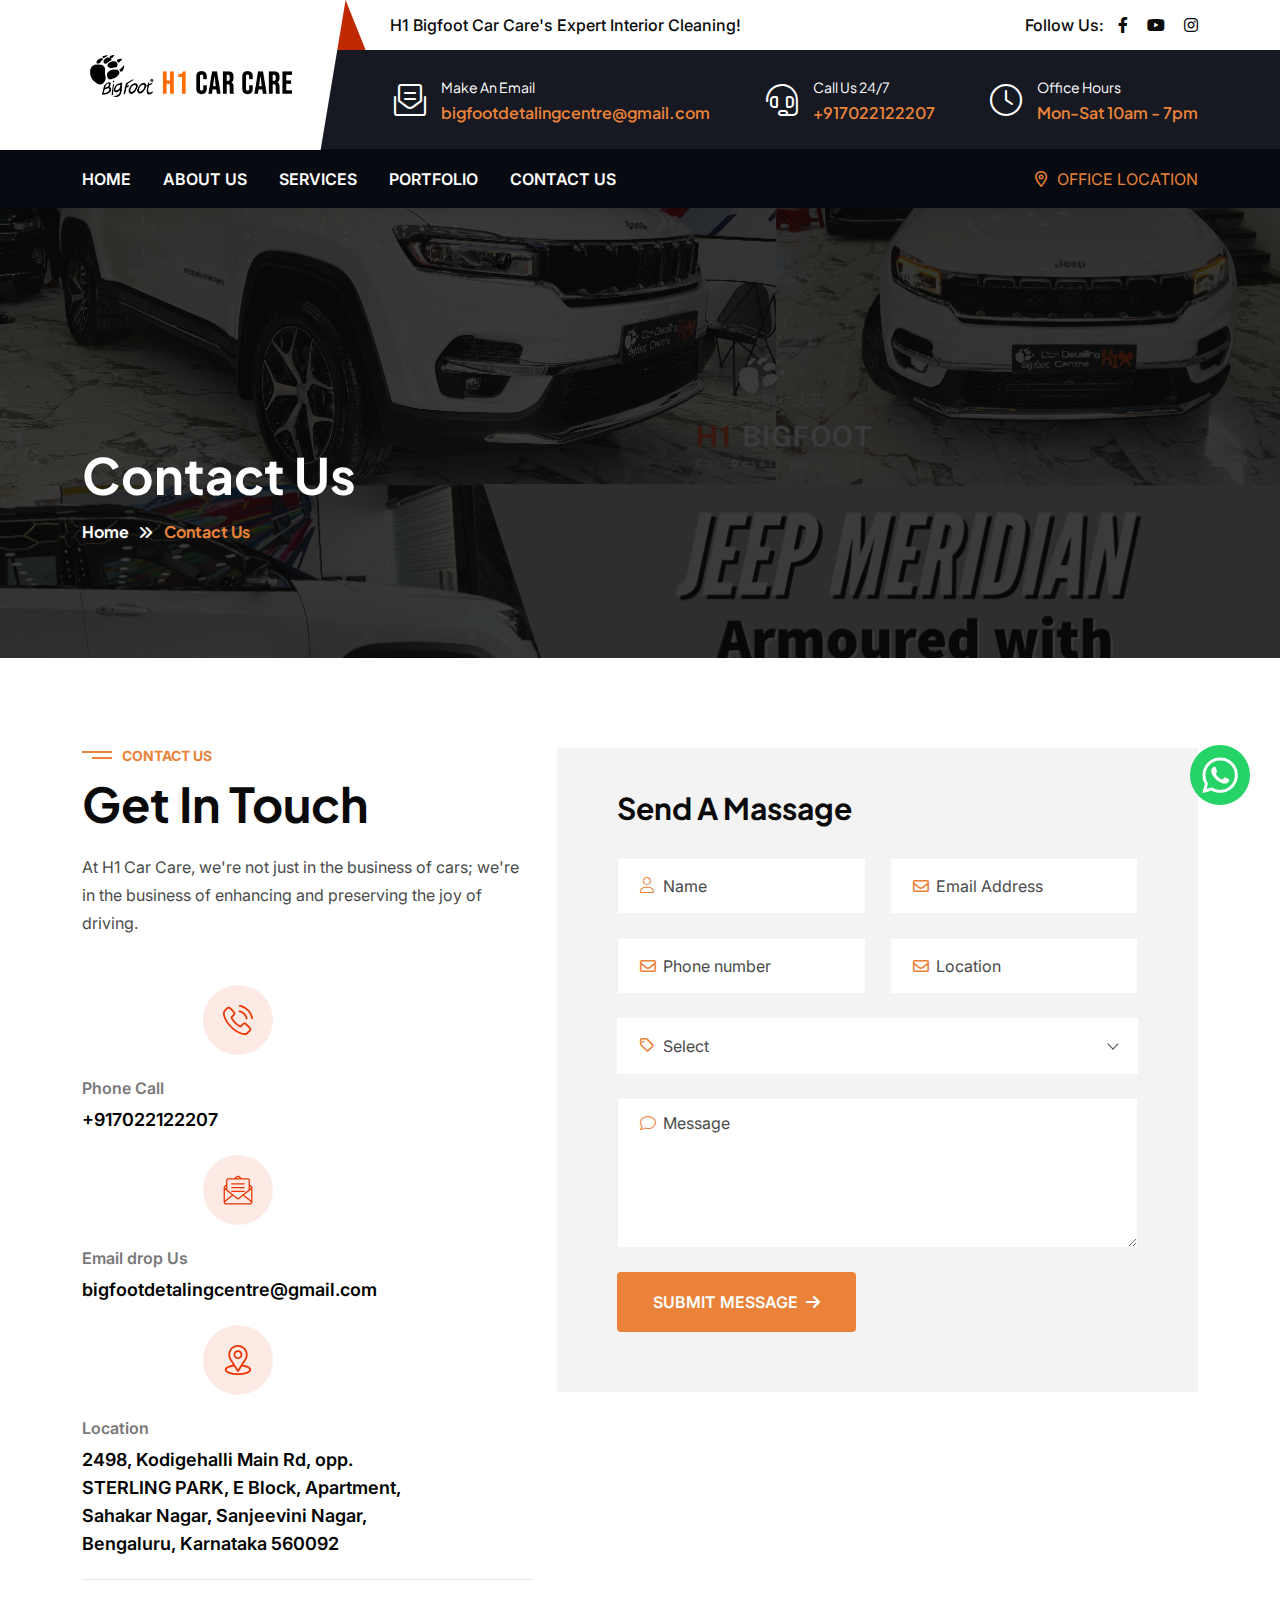
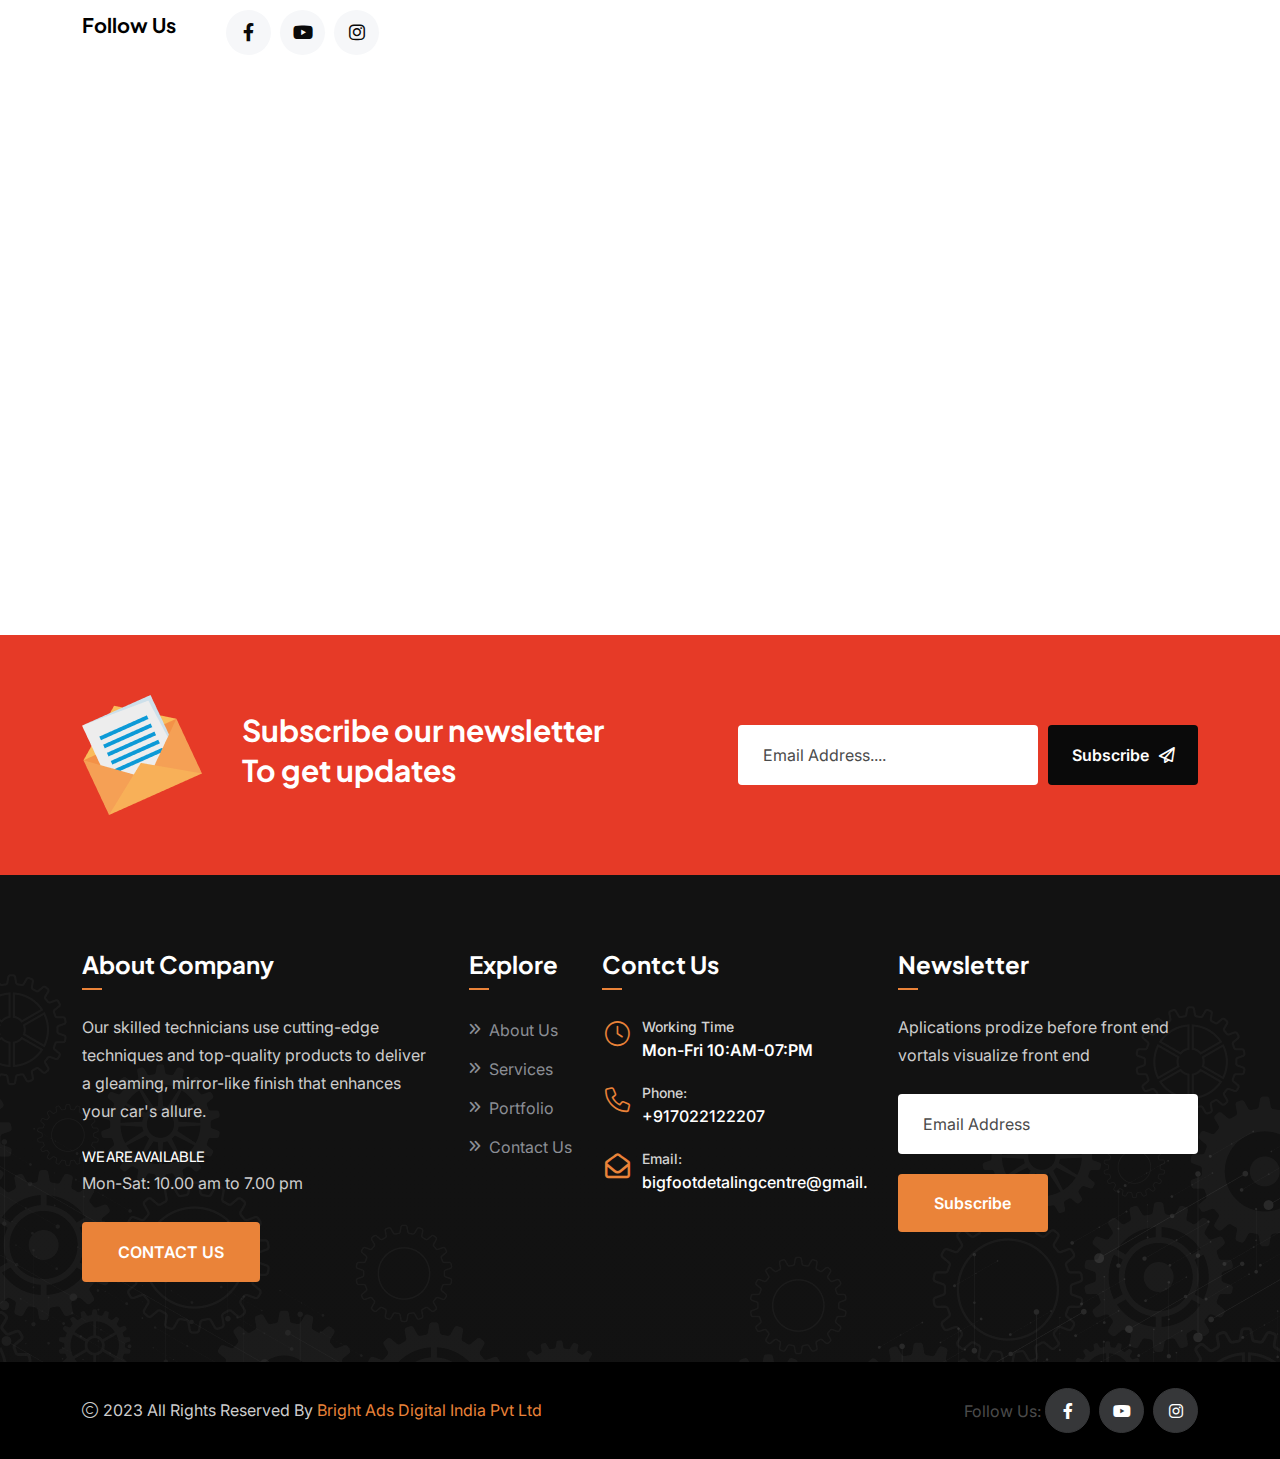
<file: contact.html>
<!doctype html>
<html dir="ltr" class="no-js" lang="zxx">

<head>
    <meta charset="utf-8">
    <meta http-equiv="x-ua-compatible" content="ie=edge">
    <title>Big Foot H1 Car Care - Contact Us</title>
    <meta name="author" content="Angfuzsoft">
    <meta name="description" content="Big Foot h1 Car Care">
    <meta name="keywords" content="Big Foot h1 Car Care">
    <meta name="robots" content="INDEX,FOLLOW">

    <!-- Mobile Specific Metas -->
    <meta name="viewport" content="width=device-width, initial-scale=1, shrink-to-fit=no">

   <!-- Favicons - Place favicon.ico in the root directory -->
   <link rel="apple-touch-icon" sizes="57x57" href="assets/img/logo.png">
   <link rel="apple-touch-icon" sizes="60x60" href="assets/img/logo.png">
   <link rel="apple-touch-icon" sizes="72x72" href="assets/img/logo.png">
   <link rel="apple-touch-icon" sizes="76x76" href="assets/img/logo.png">
   <link rel="apple-touch-icon" sizes="114x114" href="assets/img/logo.png">
   <link rel="apple-touch-icon" sizes="120x120" href="assets/img/logo.png">
   <link rel="apple-touch-icon" sizes="144x144" href="assets/img/logo.png">
   <link rel="apple-touch-icon" sizes="152x152" href="assets/img/logo.png">
   <link rel="apple-touch-icon" sizes="180x180" href="assets/img/logo.png">
   <link rel="icon" type="image/png" sizes="192x192" href="assets/img/logo.png">
   <link rel="icon" type="image/png" sizes="32x32" href="assets/img/logo.png">
   <link rel="icon" type="image/png" sizes="96x96" href="assets/img/logo.png">
   <link rel="icon" type="image/png" sizes="16x16" href="assets/img/logo.png">
   <link rel="manifest" href="assets/img/logo.png">
   <meta name="msapplication-TileColor" content="#ffffff">
   <meta name="msapplication-TileImage" content="assets/img/logo.png">
   <meta name="theme-color" content="#ffffff">

    <!--==============================
	  Google Fonts
	============================== -->
    <link rel="preconnect" href="https://fonts.googleapis.com">
    <link rel="preconnect" href="https://fonts.gstatic.com" crossorigin>
    <link href="https://fonts.googleapis.com/css2?family=Inter:wght@300;400;500;600;700;800;900&family=Plus+Jakarta+Sans:wght@300;400;500;600;700;800&display=swap" rel="stylesheet">

    <!--==============================
	    All CSS File
	============================== -->
    <!-- Bootstrap -->
    <link rel="stylesheet" href="assets/css/bootstrap.min.css">
    <!-- Fontawesome Icon -->
    <link rel="stylesheet" href="assets/css/fontawesome.min.css">
    <!-- Magnific Popup -->
    <link rel="stylesheet" href="assets/css/magnific-popup.min.css">
    <!-- Slick Slider -->
    <link rel="stylesheet" href="assets/css/slick.min.css">
    <!-- odometer -->
    <link rel="stylesheet" href="assets/css/odometer-theme-default.css">
    <!-- Theme Custom CSS -->
    <link rel="stylesheet" href="assets/css/style.css">

</head>

<body>
  <div class="whatsapp-icon">
        <a href="https://wa.me/+917022122207" target="_blank">
            <img src="assets/img/whatsapp.png" alt="WhatsApp Icon">
            <span class="whatsapp-name">Chat with us</span>
        </a>
    </div>

  



    <!--********************************
   		Code Start From Here 
	******************************** -->



    <!--==============================
     Preloader
  ==============================-->
    <!-- <div class="preloader ">
        <button class="th-btn style2 preloaderCls">Cancel Preloader </button>
        <div class="preloader-inner">
            <div class="loader">
                <div class="line"></div>
                <div class="line"></div>
                <div class="line"></div>
                <div class="line"></div>
                <div class="line"></div>
                <div class="line"></div>
                <div class="subline"></div>
                <div class="subline"></div>
                <div class="subline"></div>
                <div class="subline"></div>
                <div class="subline"></div>
                <div class="loader-circle-1">
                    <div class="loader-circle-2"></div>
                </div>
                <div class="needle"></div>
                <div class="loading">Loading</div>
            </div>
        </div>
    </div> -->
 
    <!--==============================
    Mobile Menu
  ============================== -->
  <div class="th-menu-wrapper">
    <div class="th-menu-area">
        <div class="mobile-logo">
            <a href="index.html"><img src="assets/img/logo.png" alt="Malen"></a>
            <div class="close-menu">
                <button class="th-menu-toggle"><i class="fal fa-times"></i></button>
            </div>
        </div>
        <div class="th-mobile-menu">
            <ul>
                <li>
                    <a href="index.html">Home</a>
                    
                </li>
                <li>
                    <a href="about.html">About Us</a>
                  
                </li>
                <li>
                    <a href="service.html">Services</a>
                   
                </li>
                <li>
                    <a href="portfolio.html">Portfolio</a>
                   
                </li>     
                <li>
                    <a href="contact.html">Contact Us</a>

                </li>
            </ul>
        </div>
    </div>
</div>
<!--==============================
Header Area
==============================-->
<header class="th-header header-layout4">

    <div class="header-top-area">
        <div class="header-top">
            <div class="container">
                <div class="row justify-content-center justify-content-md-between align-items-center">
                    <div class="col-auto">
                        <p class="header-notice d-none d-lg-block">H1 Bigfoot Car Care's Expert Interior Cleaning!</p>
                    </div>
                    <div class="col-auto">
                        <div class="header-social">
                            <span class="social-title">Follow Us:</span>
                            <a href="https://www.facebook.com/Bigfootcarcare "><i class="fab fa-facebook-f"></i></a>
                           
                            <a href="https://www.youtube.com/@h1bigfootcardetailing352"><i class="fab fa-youtube"></i></a>
                            <a href="https://instagram.com/car.detailing.centre.bdg?igshid=MzRlODBiNWFlZA=="><i class="fab fa-instagram"></i></a>
                        </div>
                    </div>
                </div>
            </div>
        </div>
        <div class="menu-top">
            <div class="container">
                <div class="row align-items-center">
                    <div class="col-auto">
                        <div class="logo-style2">
                            <a href="index.html"><img src="assets/img/logo.png" alt="Malen"></a>
                        </div>
                    </div>
                    <div class="col">
                        <div class="row">
                            <div class="col">
                                <div class="row align-items-center justify-content-center justify-content-md-end justify-content-lg-between">
                                    <div class="col-auto d-none d-lg-block">
                                        <div class="header-info">
                                            <div class="header-info_icon">
                                                <i class="fal fa-envelope-open-text"></i>
                                            </div>
                                            <div class="media-body">
                                                <span class="header-info_label">Make An Email</span>
                                                <div class="header-info_link">
                                                    <a href="mailto:info@Malen.com">bigfootdetalingcentre@gmail.com</a>
                                                </div>
                                            </div>
                                        </div>
                                    </div>
                                    <div class="col-auto d-none d-lg-block">
                                        <div class="header-info">
                                            <div class="header-info_icon">
                                                <i class="fal fa-headset"></i>
                                            </div>
                                            <div class="media-body">
                                                <span class="header-info_label">Call us 24/7</span>
                                                <div class="header-info_link">
                                                    <a href="tel:+917022122207">+917022122207</a>
                                                </div>
                                            </div>
                                        </div>
                                    </div>
                                    <div class="col-auto d-none d-xl-block">
                                        <div class="header-info">
                                            <div class="header-info_icon">
                                                <i class="fal fa-clock"></i>
                                            </div>
                                            <div class="media-body">
                                                <span class="header-info_label">Office Hours</span>
                                                <div class="header-info_link">
                                                    <span>Mon-Sat 10am - 7pm</span>
                                                </div>
                                            </div>
                                        </div>
                                    </div>
                                </div>
                            </div>
                           
                        </div>
                    </div>
                </div>
            </div>
        </div>
    </div>
    <!-- Main Menu Area -->
    <div class="sticky-wrapper">
        <div class="menu-area">
            <div class="container">
                <div class="row justify-content-between align-items-center">
                    <div class="col-auto">
                        <nav class="main-menu menu-style1 d-none d-lg-block">
                            <ul>
                                <li>
                                    <a href="index.html">Home</a>
                                    
                                </li>
                                <li>
                                    <a href="about.html">About Us</a>
                                  
                                </li>
                                <li>
                                    <a href="service.html">Services</a>
                                   
                                </li>
                                <li>
                                    <a href="portfolio.html">Portfolio</a>
                                   
                                </li>     
                                <li>
                                    <a href="contact.html">Contact Us</a>
            
                                </li>
                            </ul>
                        </nav>
                    </div>
                    <div class="col-auto">
                        <div class="d-flex align-items-center">
                            <a href="https://www.google.com/maps/dir//big+foot+care+care/data=!4m6!4m5!1m1!4e2!1m2!1m1!1s0x3bae19b4d696c6bf:0x5c7ed136713d23fb?sa=X&ved=2ahUKEwi9-s_RoM2BAxWRfWwGHcq_B_oQ9Rd6BAhJEAA&ved=2ahUKEwi9-s_RoM2BAxWRfWwGHcq_B_oQ9Rd6BAhWEAU" class="header-link-btn"><i class="far fa-map-marker-alt"></i>Office
                                Location</a>
                               </div>
                    </div>
                </div>
            </div>
        </div>
    </div>
</header>
    <!--==============================
    Breadcumb
============================== -->
    <div class="breadcumb-wrapper " data-bg-src="assets/img/big/8181E8DC-8704-4764-988C-46746B0F3C4B.PNG">
        <div class="container">
            <div class="breadcumb-content">
                <h1 class="breadcumb-title">Contact Us</h1>
                <div class="breadcumb-menu-wrapper">
                    <ul class="breadcumb-menu">
                        <li><a href="index.html">Home</a></li>
                        <li>Contact Us</li>
                    </ul>
                </div>
            </div>
        </div>
        </div>
    <!--==============================
Contact Area  
==============================-->
    <div class="space" id="contact-sec">
        <div class="container">
            <div class="row gy-40 flex-row-reverse">
                <div class="col-xl-7">
                    <div class="contact-form-wrapper">
                        <form action="mail.php" method="POST" class="contact-form ajax-contact">
                            <h2 class="form-title">Send A Massage</h2>
                            <div class="row">
                                <div class="form-group col-md-6">
                                    <i class="fa-sharp fa-light fa-user"></i>
                                    <input type="text" class="form-control" name="name" id="name" placeholder="Name">
                                </div>
                                <div class="form-group col-md-6">
                                    <i class="fa-sharp fa-regular fa-envelope"></i>
                                    <input type="email" class="form-control" name="email" id="email" placeholder="Email Address">
                                </div>
                                <div class="form-group col-md-6">
                                    <i class="fa-sharp fa-regular fa-envelope"></i>
                                    <input type="number" class="form-control" name="number" id="number" placeholder="Phone number">
                                </div>
                                <div class="form-group col-md-6">
                                    <i class="fa-sharp fa-regular fa-envelope"></i>
                                    <input type="text" class="form-control" name="location" id="location" placeholder="Location">
                                </div>
                                <div class="form-group col-12">
                                    <i class="fa-regular fa-tag"></i>
                                    <select name="subject" id="subject" class="form-select nice-select">
                                        <option value="" disabled selected hidden>Select</option>
                                        <option value="Car Wash">Car Wash</option>
                                        <option value="Detailing">Detailing</option>
                                        <option value="Paint Protection">Paint Protection</option>
                                        <option value="Ceramic Coating">Ceramic Coating</option>
                                    </select>
                                </div>
                                <div class="form-group col-12">
                                    <i class="fal fa-comment"></i>
                                    <textarea name="message" id="message" cols="30" rows="3" class="form-control" placeholder="Message"></textarea>
                                </div>
                                <div class="btn-group">
                                    <a href="blog.html" class="th-btn">SUBMIT MESSAGE <i class="fa-solid fa-arrow-right ms-2"></i></a>
                                </div>
                            </div>
                            <p class="form-messages mb-0 mt-3"></p>
                        </form>
                    </div>
                </div>
                <div class="col-xl-5">
                    <div class="title-area">
                        <span class="sub-title">Contact Us</span>
                        <h2 class="sec-title">Get In Touch</h2>
                        <p>At H1 Car Care, we're not just in the business of cars; we're in the business of enhancing and preserving the joy of driving.</p>
                    </div>
                    <div class="contact-info-wrap">
                        <div class="contact-info">
                            <div class="contact-info_icon">
                                <i class=""><img src="assets/img/icon/phone.svg" alt=""></i>
                            </div><br>
                            <div class="media-body">
                                <h4 class="contact-info_title">Phone Call</h4>
                                <span class="contact-info_text">
                                    <a href="tel:+917022122207">+917022122207</a>
                                </span>
                            </div>
                        </div>
                        <div class="contact-info">
                            <div class="contact-info_icon">
                                <i class=""><img src="assets/img/icon/message.svg" alt=""></i>
                            </div><br>
                            <div class="media-body">
                                <h4 class="contact-info_title">Email drop Us</h4>
                                <span class="contact-info_text">
                                    <a href="mailto:bigfootdetalingcentre@gmail.com">bigfootdetalingcentre@gmail.com</a>
                                </span>
                            </div>
                        </div>
                        <div class="contact-info">
                            <div class="contact-info_icon">
                                <i class=""><img src="assets/img/icon/location.svg" alt=""></i>
                            </div><br>
                            <div class="media-body">
                                <h4 class="contact-info_title">Location</h4>
                                <span class="contact-info_text">2498, Kodigehalli Main Rd, opp. STERLING PARK, E Block, Apartment, Sahakar Nagar, Sanjeevini Nagar, Bengaluru, Karnataka 560092</span>
                            </div>
                        </div>
                        <div class="contact-wrapper">
                            <h4 class="info-title">Follow Us</h4>
                            <div class="th-social author-social">
                                <a href="https://www.facebook.com/"><i class="fab fa-facebook-f"></i></a>
                                <a href="https://www.twitter.com/"><i class="fab fa-youtube"></i></a>
                               
                                <a href="https://www.behance.net/"><i class="fa-brands fa-instagram"></i></a>
                             
                            </div>
                        </div>
                    </div>
                </div>
            </div>
        </div>
    </div>
    <div class="map-sec  space-bottom">
        <div class="container">
            <div class="row">
                <div class="col-12">
                    <div class="map-sec">
                        <iframe src="https://www.google.com/maps/embed?pb=!1m18!1m12!1m3!1d3886.646809713677!2d77.58565137392537!3d13.058139112977418!2m3!1f0!2f0!3f0!3m2!1i1024!2i768!4f13.1!3m3!1m2!1s0x3bae19b4d696c6bf%3A0x5c7ed136713d23fb!2sBigfoot%20Car%20Detailing%20Centre!5e0!3m2!1sen!2sin!4v1696306877916!5m2!1sen!2sin" width="600" height="450" style="border:0;" allowfullscreen="" loading="lazy" referrerpolicy="no-referrer-when-downgrade"></iframe>    
                    </div>
                </div>
            </div>
        </div>
    </div>
    <div class="newsletter-area">
        <div class="container">
            <div class="row gx-0 align-items-center">
                <div class="col-lg-6 col-xl-6 col-xxl-5">
                    <div class="newsletter-wrapper">
                        <div class="newsletter-image jump">
                            <img src="assets/img/shape/mail.png" alt="">
                        </div>
                        <h4 class="h4 newsletter-title text-white">Subscribe our newsletter To get updates</h4>
                    </div>
                </div>
                <div class="col-lg-6 col-xl-6 col-xxl-7">
                    <div class="newsletter-form-wrapper">
                        <form class="newsletter-form">
                            <input class="form-control " type="email" placeholder="Email Address...." required="">
                            <button type="submit" class="th-btn style3"><span>Subscribe<span class="icon"><i class="fa-regular fa-paper-plane"></i></span></span></button>
                        </form>
                    </div>
                </div>
            </div>
        </div>
    </div>
    <!--==============================
	Footer Area 
==============================-->
<footer class="footer-wrapper newsletter-sec footer-layout2">
    <div class="widget-area">
        <div class="container">
            <div class="row justify-content-between">
                <div class="col-md-6 col-xl-4">
                    <div class="widget footer-widget">
                        <h3 class="widget_title">About Company</h3>
                        <div class="th-widget-about">
                            <p class="footer-text">Our skilled technicians use cutting-edge techniques and top-quality products to deliver a gleaming, mirror-like finish that enhances your car's allure.</p>
                            <h4 class="footer-info-title">WE ARE AVAILABLE</h4>
                            <p class="footer-text">Mon-Sat: 10.00 am to 7.00 pm</p>
                            <a href="contact.html" class="th-btn style2">Contact Us</a>
                        </div>
                    </div>
                </div>
                <div class="col-md-6 col-xl-auto">
                    <div class="widget widget_nav_menu footer-widget">
                        <h3 class="widget_title">Explore</h3>
                        <div class="menu-all-pages-container">
                            <ul class="menu">
                                <li><a href="about.html">About Us</a></li>
                                <li><a href="service.html">Services</a></li>
                                <li><a href="portfolio.html">Portfolio</a></li>
                                <li><a href="contact.html">Contact Us</a></li>
                            </ul>
                        </div>
                    </div>
                </div>
                <div class="col-md-6 col-xl-auto">
                    <div class="widget footer-widget">
                        <h3 class="widget_title">Contct Us</h3>
                        <div class="th-widget-contact">
                            <div class="info-box">
                                <div class="info-box_icon">
                                    <i class="fa-light fa-clock"></i>
                                </div>
                                <p class="info-box_text">
                                    <span class="info-box_label">Working Time</span>
                                    Mon-Fri 10:AM-07:PM
                                </p>
                            </div>
                            <div class="info-box">
                                <div class="info-box_icon">
                                    <i class="fa-sharp fa-light fa-phone"></i>
                                </div>
                                <p class="info-box_text">
                                    <span class="info-box_label">Phone:</span>
                                    <a href="tel:+917022122207" class="info-box_link">+917022122207</a>
                                </p>
                            </div>
                            <div class="info-box">
                                <div class="info-box_icon">
                                    <i class="fa-regular fa-envelope-open"></i>
                                </div>
                                <p class="info-box_text">
                                    <span class="info-box_label">Email:</span>
                                    <a href="mailto:bigfootdetalingcentre@gmail.com" class="info-box_link">bigfootdetalingcentre@gmail.com</a>
                                </p>
                            </div>
                        </div>
                    </div>
                </div>
              
                <div class="col-md-6 col-xl-auto">
                    <div class="widget widget_newsletter footer-widget">
                        <h3 class="widget_title">Newsletter</h3>
                        <p class="footer-text">Aplications prodize before front end vortals visualize front end</p>
                        <form class="newsletter-form">
                            <input class="form-control" type="email" placeholder="Email Address" required="">
                            <button type="submit" class="th-btn style2 btn-fw">Subscribe</button>
                        </form>
                    </div>
                </div>
            </div>
        </div>
    </div>
    <div class="copyright-wrap">
        <div class="container">
            <div class="row justify-content-between align-items-center">
                <div class="col-lg-8 text-center text-lg-start">
                    <p class="copyright-text"><i class="fal fa-copyright"></i> 2023 All Rights Reserved By <a href="#">Bright Ads Digital India Pvt Ltd</a></p>
                </div>
                <div class="col-auto d-none d-lg-block">
                    <div class="th-social">
                            <span class="social-title">Follow Us:</span>
                            <a href="https://www.facebook.com/Bigfootcarcare "><i class="fab fa-facebook-f"></i></a>
                           
                            <a href="https://www.youtube.com/@h1bigfootcardetailing352"><i class="fab fa-youtube"></i></a>
                            <a href="https://instagram.com/car.detailing.centre.bdg?igshid=MzRlODBiNWFlZA=="><i class="fab fa-instagram"></i></a>
                        </div>
                </div>
            </div>
        </div>
    </div>
    <div class="shape-mockup" data-bottom="0%" data-left="0%"><img src="assets/img/shape/footer_shape_1.png" alt="shape">
    </div>
    <div class="shape-mockup" data-bottom="0%" data-right="0%"><img src="assets/img/shape/footer_shape_2.png" alt="shape"></div>
    <!-- Scroll To Top -->
    <div class="scroll-top">
        <svg class="progress-circle svg-content" width="100%" height="100%" viewBox="-1 -1 102 102">
            <path d="M50,1 a49,49 0 0,1 0,98 a49,49 0 0,1 0,-98" style="transition: stroke-dashoffset 10ms linear 0s; stroke-dasharray: 307.919, 307.919; stroke-dashoffset: 307.919;">
            </path>
        </svg>
    </div>

</footer>

    <!--********************************
			Code End  Here 
	******************************** -->


    <!--==============================
    All Js File
============================== -->
    <!-- Jquery -->
    <script src="assets/js/vendor/jquery-3.6.0.min.js"></script>
    <!-- Slick Slider -->
    <script src="assets/js/slick.min.js"></script>
    <!-- Bootstrap -->
    <script src="assets/js/bootstrap.min.js"></script>
    <!-- Magnific Popup -->
    <script src="assets/js/jquery.magnific-popup.min.js"></script>
    <!-- Counter Up -->
    <script src="assets/js/countdown.js"></script>
    <!-- Range Slider -->
    <script src="assets/js/jquery-ui.min.js"></script>
    <!-- imagesloaded  -->
    <script src="assets/js/imagesloaded.pkgd.min.js"></script>
    <!-- circle-progress -->
    <script src="assets/js/circle-progress.js"></script>
    <!-- Isotope Filter -->
    <script src="assets/js/isotope.pkgd.min.js"></script>
    <!-- odometer -->
    <script src="assets/js/odometer.js"></script>
    <!-- appear -->
    <script src="assets/js/appear-2.js"></script>
    <!-- tilt -->
    <script src="assets/js/tilt.min.js"></script>
    <!-- Nice Select -->
    <script src="assets/js/nice-select.min.js"></script>
    <!-- wow -->
    <script src="assets/js/wow.min.js"></script>
    <!-- Main Js File -->
    <script src="assets/js/main.js"></script>

</body>

</html>
</file>
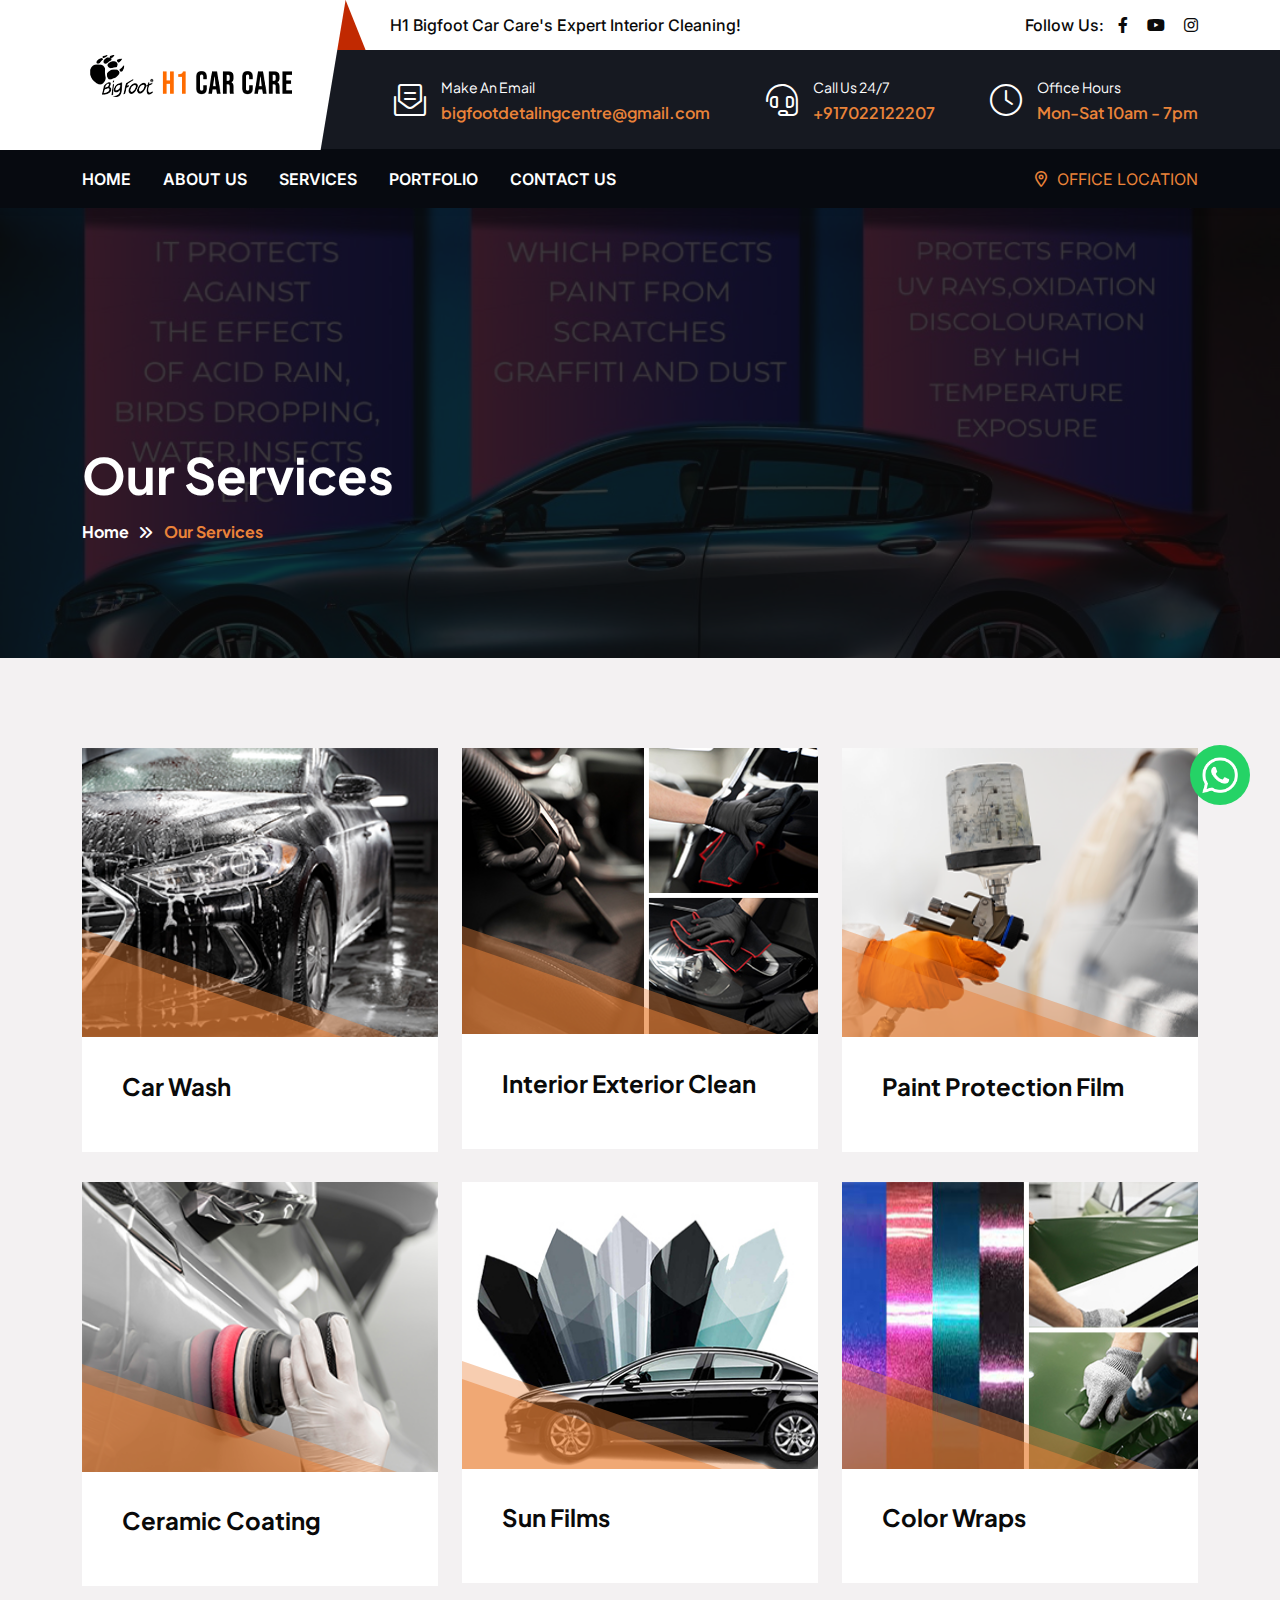
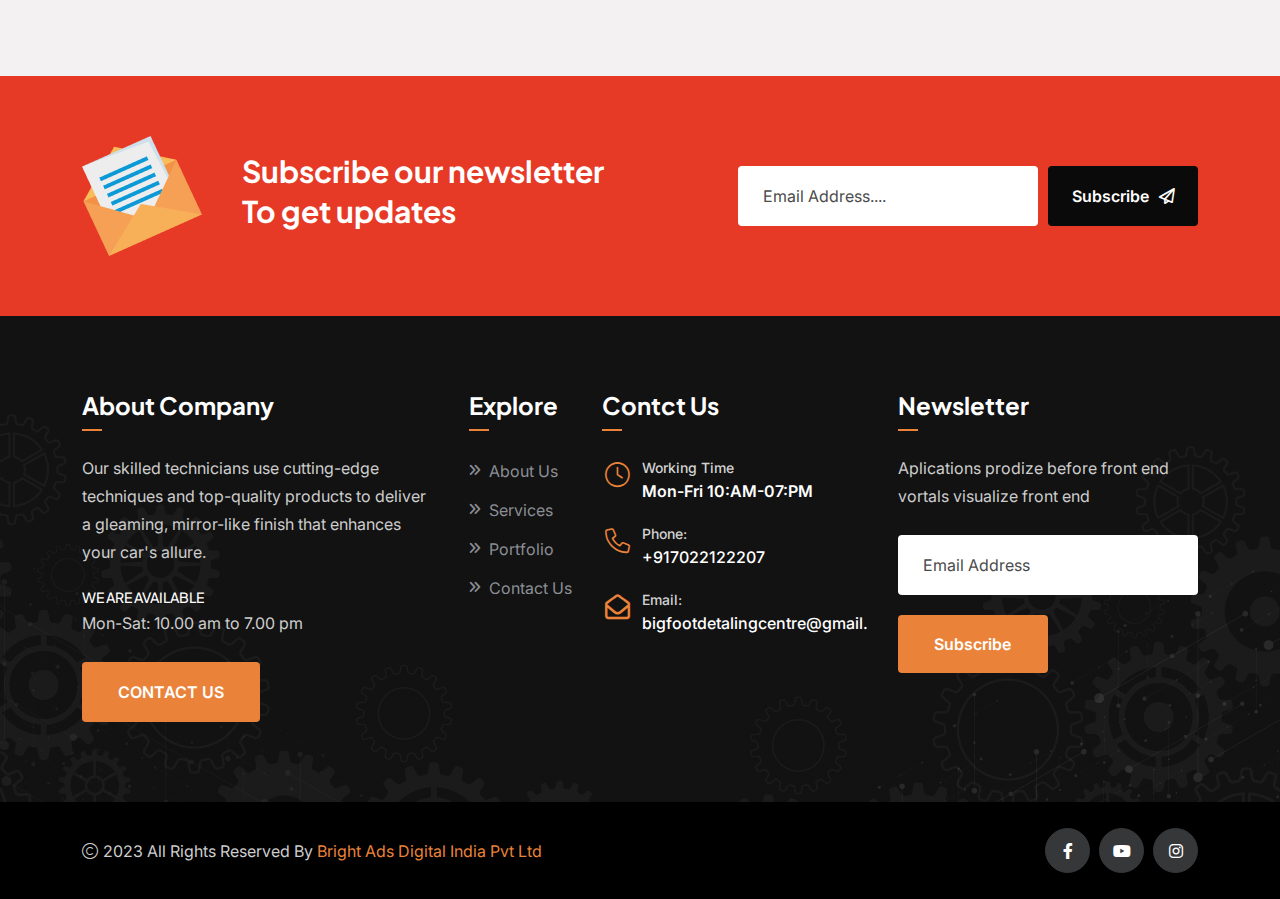
<file: service.html>
<!doctype html>
<html dir="ltr" class="no-js" lang="zxx">

<head>
    <meta charset="utf-8">
    <meta http-equiv="x-ua-compatible" content="ie=edge">
    <title>Big Foot H1 Car Care- Services</title>
    <meta name="author" content="Angfuzsoft">
    <meta name="description" content="Big Foot h1 Car Care">
    <meta name="keywords" content="Big Foot h1 Car Care">
    <meta name="robots" content="INDEX,FOLLOW">

    <!-- Mobile Specific Metas -->
    <meta name="viewport" content="width=device-width, initial-scale=1, shrink-to-fit=no">

    <!-- Favicons - Place favicon.ico in the root directory -->
  <!-- Favicons - Place favicon.ico in the root directory -->
  <link rel="apple-touch-icon" sizes="57x57" href="assets/img/logo.png">
  <link rel="apple-touch-icon" sizes="60x60" href="assets/img/logo.png">
  <link rel="apple-touch-icon" sizes="72x72" href="assets/img/logo.png">
  <link rel="apple-touch-icon" sizes="76x76" href="assets/img/logo.png">
  <link rel="apple-touch-icon" sizes="114x114" href="assets/img/logo.png">
  <link rel="apple-touch-icon" sizes="120x120" href="assets/img/logo.png">
  <link rel="apple-touch-icon" sizes="144x144" href="assets/img/logo.png">
  <link rel="apple-touch-icon" sizes="152x152" href="assets/img/logo.png">
  <link rel="apple-touch-icon" sizes="180x180" href="assets/img/logo.png">
  <link rel="icon" type="image/png" sizes="192x192" href="assets/img/logo.png">
  <link rel="icon" type="image/png" sizes="32x32" href="assets/img/logo.png">
  <link rel="icon" type="image/png" sizes="96x96" href="assets/img/logo.png">
  <link rel="icon" type="image/png" sizes="16x16" href="assets/img/logo.png">
  <link rel="manifest" href="assets/img/logo.png">
  <meta name="msapplication-TileColor" content="#ffffff">
  <meta name="msapplication-TileImage" content="assets/img/logo.png">
  <meta name="theme-color" content="#ffffff">

    <!--==============================
	  Google Fonts
	============================== -->
    <link rel="preconnect" href="https://fonts.googleapis.com">
    <link rel="preconnect" href="https://fonts.gstatic.com" crossorigin>
    <link href="https://fonts.googleapis.com/css2?family=Inter:wght@300;400;500;600;700;800;900&family=Plus+Jakarta+Sans:wght@300;400;500;600;700;800&display=swap" rel="stylesheet">

    <!--==============================
	    All CSS File
	============================== -->
    <!-- Bootstrap -->
    <link rel="stylesheet" href="assets/css/bootstrap.min.css">
    <!-- Fontawesome Icon -->
    <link rel="stylesheet" href="assets/css/fontawesome.min.css">
    <!-- Magnific Popup -->
    <link rel="stylesheet" href="assets/css/magnific-popup.min.css">
    <!-- Slick Slider -->
    <link rel="stylesheet" href="assets/css/slick.min.css">
    <!-- odometer -->
    <link rel="stylesheet" href="assets/css/odometer-theme-default.css">
    <!-- Theme Custom CSS -->
    <link rel="stylesheet" href="assets/css/style.css">

</head>

<body>

  <div class="whatsapp-icon">
        <a href="https://wa.me/+917022122207" target="_blank">
            <img src="assets/img/whatsapp.png" alt="WhatsApp Icon">
            <span class="whatsapp-name">Chat with us</span>
        </a>
    </div>
 



    <!--********************************
   		Code Start From Here 
	******************************** -->



    <!--==============================
     Preloader
  ==============================-->
    <!-- <div class="preloader ">
        <button class="th-btn style2 preloaderCls">Cancel Preloader </button>
        <div class="preloader-inner">
            <div class="loader">
                <div class="line"></div>
                <div class="line"></div>
                <div class="line"></div>
                <div class="line"></div>
                <div class="line"></div>
                <div class="line"></div>
                <div class="subline"></div>
                <div class="subline"></div>
                <div class="subline"></div>
                <div class="subline"></div>
                <div class="subline"></div>
                <div class="loader-circle-1">
                    <div class="loader-circle-2"></div>
                </div>
                <div class="needle"></div>
                <div class="loading">Loading</div>
            </div>
        </div>
    </div> -->
    <!--==============================
    Sidemenu
============================== -->
    
<div class="th-menu-wrapper">
    <div class="th-menu-area">
        <div class="mobile-logo">
            <a href="index.html"><img src="assets/img/logo.png" alt="Malen"></a>
            <div class="close-menu">
                <button class="th-menu-toggle"><i class="fal fa-times"></i></button>
            </div>
        </div>
        <div class="th-mobile-menu">
            <ul>
                <li>
                    <a href="index.html">Home</a>
                    
                </li>
                <li>
                    <a href="about.html">About Us</a>
                  
                </li>
                <li>
                    <a href="service.html">Services</a>
                   
                </li>
                <li>
                    <a href="portfolio.html">Portfolio</a>
                   
                </li>     
                <li>
                    <a href="contact.html">Contact Us</a>

                </li>
            </ul>
        </div>
    </div>
</div>
<!--==============================
Header Area
==============================-->
<header class="th-header header-layout4">

    <div class="header-top-area">
        <div class="header-top">
            <div class="container">
                <div class="row justify-content-center justify-content-md-between align-items-center">
                    <div class="col-auto">
                        <p class="header-notice d-none d-lg-block">H1 Bigfoot Car Care's Expert Interior Cleaning!</p>
                    </div>
                    <div class="col-auto">
                      <div class="header-social">
                            <span class="social-title">Follow Us:</span>
                            <a href="https://www.facebook.com/Bigfootcarcare "><i class="fab fa-facebook-f"></i></a>
                           
                            <a href="https://www.youtube.com/@h1bigfootcardetailing352"><i class="fab fa-youtube"></i></a>
                            <a href="https://instagram.com/car.detailing.centre.bdg?igshid=MzRlODBiNWFlZA=="><i class="fab fa-instagram"></i></a>
                        </div>
                    </div>
                </div>
            </div>
        </div>
        <div class="menu-top">
            <div class="container">
                <div class="row align-items-center">
                    <div class="col-auto">
                        <div class="logo-style2">
                            <a href="index.html"><img src="assets/img/logo.png" alt="Malen"></a>
                        </div>
                    </div>
                    <div class="col">
                        <div class="row">
                            <div class="col">
                                <div class="row align-items-center justify-content-center justify-content-md-end justify-content-lg-between">
                                    <div class="col-auto d-none d-lg-block">
                                        <div class="header-info">
                                            <div class="header-info_icon">
                                                <i class="fal fa-envelope-open-text"></i>
                                            </div>
                                            <div class="media-body">
                                                <span class="header-info_label">Make An Email</span>
                                                <div class="header-info_link">
                                                    <a href="mailto:info@Malen.com">bigfootdetalingcentre@gmail.com</a>
                                                </div>
                                            </div>
                                        </div>
                                    </div>
                                    <div class="col-auto d-none d-lg-block">
                                        <div class="header-info">
                                            <div class="header-info_icon">
                                                <i class="fal fa-headset"></i>
                                            </div>
                                            <div class="media-body">
                                                <span class="header-info_label">Call us 24/7</span>
                                                <div class="header-info_link">
                                                    <a href="tel:+917022122207">+917022122207</a>
                                                </div>
                                            </div>
                                        </div>
                                    </div>
                                    <div class="col-auto d-none d-xl-block">
                                        <div class="header-info">
                                            <div class="header-info_icon">
                                                <i class="fal fa-clock"></i>
                                            </div>
                                            <div class="media-body">
                                                <span class="header-info_label">Office Hours</span>
                                                <div class="header-info_link">
                                                    <span>Mon-Sat 10am - 7pm</span>
                                                </div>
                                            </div>
                                        </div>
                                    </div>
                                </div>
                            </div>
                           
                        </div>
                    </div>
                </div>
            </div>
        </div>
    </div>
    <!-- Main Menu Area -->
    <div class="sticky-wrapper">
        <div class="menu-area">
            <div class="container">
                <div class="row justify-content-between align-items-center">
                    <div class="col-auto">
                        <nav class="main-menu menu-style1 d-none d-lg-block">
                            <ul>
                                <li>
                                    <a href="index.html">Home</a>
                                    
                                </li>
                                <li>
                                    <a href="about.html">About Us</a>
                                  
                                </li>
                                <li>
                                    <a href="service.html">Services</a>
                                   
                                </li>
                                <li>
                                    <a href="portfolio.html">Portfolio</a>
                                   
                                </li>     
                                <li>
                                    <a href="contact.html">Contact Us</a>
            
                                </li>
                            </ul>
                        </nav>
                    </div>
                    <div class="col-auto">
                        <div class="d-flex align-items-center">
                            <a href="https://www.google.com/maps/dir//big+foot+care+care/data=!4m6!4m5!1m1!4e2!1m2!1m1!1s0x3bae19b4d696c6bf:0x5c7ed136713d23fb?sa=X&ved=2ahUKEwi9-s_RoM2BAxWRfWwGHcq_B_oQ9Rd6BAhJEAA&ved=2ahUKEwi9-s_RoM2BAxWRfWwGHcq_B_oQ9Rd6BAhWEAU" class="header-link-btn"><i class="far fa-map-marker-alt"></i>Office
                                Location</a>
                               </div>
                    </div>
                </div>
            </div>
        </div>
    </div>
</header>
    <!--==============================
    Breadcumb
============================== -->
    <div class="breadcumb-wrapper " data-bg-src="assets/img/big/BFD950E7-B95E-469F-846A-17B5633D7D5C.jpeg">
        <div class="container">
            <div class="breadcumb-content">
                <h1 class="breadcumb-title">Our Services</h1>
                <div class="breadcumb-menu-wrapper">
                    <ul class="breadcumb-menu">
                        <li><a href="index.html">Home</a></li>
                        <li>Our Services</li>
                    </ul>
                </div>
            </div>
        </div>
         </div>
    <!--==============================
Service Area  
==============================-->
    <section class="bg-smoke space">
        <div class="container">
            <div class="row gy-30">
                <div class="col-md-6 col-lg-6 col-xl-4">
                    <div class="service-item-2">
                        <div class="service-item-2_img">
                            <img src="assets/img/big/carwash.png" alt="service image">
                        </div>
                        <div class="service-item-2_content">
                            <h3 class="service-item-2_title"><a href="service.html">Car Wash</a></h3>
                           
                        </div>
                    </div>
                </div>
                <div class="col-md-6 col-lg-6 col-xl-4">
                    <div class="service-item-2">
                        <div class="service-item-2_img">
                            <img src="assets/img/big/interior & Exterior.jpg" alt="service image">
                        </div>
                        <div class="service-item-2_content">
                            <h3 class="service-item-2_title"><a href="service.html">Interior Exterior Clean</a></h3>
                            </div>
                    </div>
                </div>
                <div class="col-md-6 col-lg-6 col-xl-4">
                    <div class="service-item-2">
                        <div class="service-item-2_img">
                            <img src="assets/img/big/paint.png" alt="service image">
                        </div>
                        <div class="service-item-2_content">
                            <h3 class="service-item-2_title"><a href="service.html">Paint Protection Film</a></h3>
                            
                        </div>
                    </div>
                </div>
                <div class="col-md-6 col-lg-6 col-xl-4">
                    <div class="service-item-2">
                        <div class="service-item-2_img">
                            <img src="assets/img/big/ceramic.png" alt="service image">
                        </div>
                        <div class="service-item-2_content">
                            <h3 class="service-item-2_title"><a href="service.html">Ceramic Coating</a></h3>
                           </div>
                    </div>
                </div>
                <div class="col-md-6 col-lg-6 col-xl-4">
                    <div class="service-item-2">
                        <div class="service-item-2_img">
                            <img src="assets/img/big/sun films.jpg" alt="service image">
                        </div>
                        <div class="service-item-2_content">
                            <h3 class="service-item-2_title"><a href="service.html">Sun Films</a></h3>
                           
                        </div>
                    </div>
                </div>
                <div class="col-md-6 col-lg-6 col-xl-4">
                    <div class="service-item-2">
                        <div class="service-item-2_img">
                            <img src="assets/img/big/color wrap.jpg" alt="service image">
                        </div>
                        <div class="service-item-2_content">
                            <h3 class="service-item-2_title"><a href="service.html">Color Wraps</a></h3>
                            
                        </div>
                    </div>
                </div>
            </div>
        </div>
    </section>
   
    <!--==============================
Bloge Area  
==============================-->

    <div class="newsletter-area">
        <div class="container">
            <div class="row gx-0 align-items-center">
                <div class="col-lg-6 col-xl-6 col-xxl-5">
                    <div class="newsletter-wrapper">
                        <div class="newsletter-image jump">
                            <img src="assets/img/shape/mail.png" alt="">
                        </div>
                        <h4 class="h4 newsletter-title text-white">Subscribe our newsletter To get updates</h4>
                    </div>
                </div>
                <div class="col-lg-6 col-xl-6 col-xxl-7">
                    <div class="newsletter-form-wrapper">
                        <form class="newsletter-form">
                            <input class="form-control " type="email" placeholder="Email Address...." required="">
                            <button type="submit" class="th-btn style3"><span>Subscribe<span class="icon"><i class="fa-regular fa-paper-plane"></i></span></span></button>
                        </form>
                    </div>
                </div>
            </div>
        </div>
    </div>
    <!--==============================
	Footer Area
==============================-->
    <footer class="footer-wrapper newsletter-sec footer-layout2">
        <div class="widget-area">
            <div class="container">
                <div class="row justify-content-between">
                    <div class="col-md-6 col-xl-4">
                        <div class="widget footer-widget">
                            <h3 class="widget_title">About Company</h3>
                            <div class="th-widget-about">
                                <p class="footer-text">Our skilled technicians use cutting-edge techniques and top-quality products to deliver a gleaming, mirror-like finish that enhances your car's allure.</p>
                                <h4 class="footer-info-title">WE ARE AVAILABLE</h4>
                                <p class="footer-text">Mon-Sat: 10.00 am to 7.00 pm</p>
                                <a href="contact.html" class="th-btn style2">Contact Us</a>
                            </div>
                        </div>
                    </div>
                    <div class="col-md-6 col-xl-auto">
                        <div class="widget widget_nav_menu footer-widget">
                            <h3 class="widget_title">Explore</h3>
                            <div class="menu-all-pages-container">
                                <ul class="menu">
                                    <li><a href="about.html">About Us</a></li>
                                    <li><a href="service.html">Services</a></li>
                                    <li><a href="portfolio.html">Portfolio</a></li>
                                    <li><a href="contact.html">Contact Us</a></li>
                                </ul>
                            </div>
                        </div>
                    </div>
                    <div class="col-md-6 col-xl-auto">
                        <div class="widget footer-widget">
                            <h3 class="widget_title">Contct Us</h3>
                            <div class="th-widget-contact">
                                <div class="info-box">
                                    <div class="info-box_icon">
                                        <i class="fa-light fa-clock"></i>
                                    </div>
                                    <p class="info-box_text">
                                        <span class="info-box_label">Working Time</span>
                                        Mon-Fri 10:AM-07:PM
                                    </p>
                                </div>
                                <div class="info-box">
                                    <div class="info-box_icon">
                                        <i class="fa-sharp fa-light fa-phone"></i>
                                    </div>
                                    <p class="info-box_text">
                                        <span class="info-box_label">Phone:</span>
                                        <a href="tel:+917022122207" class="info-box_link">+917022122207</a>
                                    </p>
                                </div>
                                <div class="info-box">
                                    <div class="info-box_icon">
                                        <i class="fa-regular fa-envelope-open"></i>
                                    </div>
                                    <p class="info-box_text">
                                        <span class="info-box_label">Email:</span>
                                        <a href="mailto:bigfootdetalingcentre@gmail.com" class="info-box_link">bigfootdetalingcentre@gmail.com</a>
                                    </p>
                                </div>
                            </div>
                        </div>
                    </div>
                  
                    <div class="col-md-6 col-xl-auto">
                        <div class="widget widget_newsletter footer-widget">
                            <h3 class="widget_title">Newsletter</h3>
                            <p class="footer-text">Aplications prodize before front end vortals visualize front end</p>
                            <form class="newsletter-form">
                                <input class="form-control" type="email" placeholder="Email Address" required="">
                                <button type="submit" class="th-btn style2 btn-fw">Subscribe</button>
                            </form>
                        </div>
                    </div>
                </div>
            </div>
        </div>
        <div class="copyright-wrap">
            <div class="container">
                <div class="row justify-content-between align-items-center">
                    <div class="col-lg-8 text-center text-lg-start">
                        <p class="copyright-text"><i class="fal fa-copyright"></i> 2023 All Rights Reserved By <a href="#">Bright Ads Digital India Pvt Ltd</a></p>
                    </div>
                    <div class="col-auto d-none d-lg-block">
                        <div class="th-social">
                            <a href="https://facebook.com/"><i class="fab fa-facebook-f"></i></a>
                            <a href="https://twitter.com/"><i class="fab fa-youtube"></i></a>
                            <a href="https://instagram.com/"><i class="fab fa-instagram"></i></a>
                           
                        </div>
                    </div>
                </div>
            </div>
        </div>
        <div class="shape-mockup" data-bottom="0%" data-left="0%"><img src="assets/img/shape/footer_shape_1.png" alt="shape">
        </div>
        <div class="shape-mockup" data-bottom="0%" data-right="0%"><img src="assets/img/shape/footer_shape_2.png" alt="shape"></div>
        <!-- Scroll To Top -->
        <div class="scroll-top">
            <svg class="progress-circle svg-content" width="100%" height="100%" viewBox="-1 -1 102 102">
                <path d="M50,1 a49,49 0 0,1 0,98 a49,49 0 0,1 0,-98" style="transition: stroke-dashoffset 10ms linear 0s; stroke-dasharray: 307.919, 307.919; stroke-dashoffset: 307.919;">
                </path>
            </svg>
        </div>

    </footer>

    <!--********************************
			Code End  Here 
	******************************** -->


    <!--==============================
    All Js File
============================== -->
    <!-- Jquery -->
    <script src="assets/js/vendor/jquery-3.6.0.min.js"></script>
    <!-- Slick Slider -->
    <script src="assets/js/slick.min.js"></script>
    <!-- Bootstrap -->
    <script src="assets/js/bootstrap.min.js"></script>
    <!-- Magnific Popup -->
    <script src="assets/js/jquery.magnific-popup.min.js"></script>
    <!-- Counter Up -->
    <script src="assets/js/countdown.js"></script>
    <!-- Range Slider -->
    <script src="assets/js/jquery-ui.min.js"></script>
    <!-- imagesloaded  -->
    <script src="assets/js/imagesloaded.pkgd.min.js"></script>
    <!-- circle-progress -->
    <script src="assets/js/circle-progress.js"></script>
    <!-- Isotope Filter -->
    <script src="assets/js/isotope.pkgd.min.js"></script>
    <!-- odometer -->
    <script src="assets/js/odometer.js"></script>
    <!-- appear -->
    <script src="assets/js/appear-2.js"></script>
    <!-- tilt -->
    <script src="assets/js/tilt.min.js"></script>
    <!-- Nice Select -->
    <script src="assets/js/nice-select.min.js"></script>
    <!-- wow -->
    <script src="assets/js/wow.min.js"></script>
    <!-- Main Js File -->
    <script src="assets/js/main.js"></script>

</body>

</html>
</file>
<file: assets/css/odometer-theme-default.css>
.odometer.odometer-auto-theme,.odometer.odometer-theme-default{display:-moz-inline-box;display:inline-block;vertical-align:middle;*vertical-align:auto;position:relative;display:inline}.odometer.odometer-auto-theme .odometer-digit,.odometer.odometer-theme-default .odometer-digit{display:-moz-inline-box;display:inline-block;vertical-align:middle;*vertical-align:auto;position:relative;display:inline}.odometer.odometer-auto-theme .odometer-digit .odometer-digit-spacer,.odometer.odometer-theme-default .odometer-digit .odometer-digit-spacer{display:-moz-inline-box;display:inline-block;vertical-align:middle;*vertical-align:auto;visibility:hidden;display:inline}.odometer.odometer-auto-theme .odometer-digit .odometer-digit-inner,.odometer.odometer-theme-default .odometer-digit .odometer-digit-inner{text-align:left;display:block;position:absolute;top:0;left:0;right:0;bottom:0;overflow:hidden}.odometer.odometer-auto-theme .odometer-digit .odometer-ribbon,.odometer.odometer-theme-default .odometer-digit .odometer-ribbon{display:block}.odometer.odometer-auto-theme .odometer-digit .odometer-ribbon-inner,.odometer.odometer-theme-default .odometer-digit .odometer-ribbon-inner{display:block;-webkit-backface-visibility:hidden}.odometer.odometer-auto-theme .odometer-digit .odometer-value,.odometer.odometer-theme-default .odometer-digit .odometer-value{display:block;-webkit-transform:translateZ(0)}.odometer.odometer-auto-theme .odometer-digit .odometer-value.odometer-last-value,.odometer.odometer-theme-default .odometer-digit .odometer-value.odometer-last-value{position:absolute}.odometer.odometer-auto-theme.odometer-animating-up .odometer-ribbon-inner,.odometer.odometer-theme-default.odometer-animating-up .odometer-ribbon-inner{-webkit-transition:-webkit-transform 2s;transition:-webkit-transform 2s;transition:transform 2s;transition:transform 2s,-webkit-transform 2s}.odometer.odometer-auto-theme.odometer-animating-down .odometer-ribbon-inner,.odometer.odometer-auto-theme.odometer-animating-up.odometer-animating .odometer-ribbon-inner,.odometer.odometer-theme-default.odometer-animating-down .odometer-ribbon-inner,.odometer.odometer-theme-default.odometer-animating-up.odometer-animating .odometer-ribbon-inner{-webkit-transform:translateY(-100%);-ms-transform:translateY(-100%);transform:translateY(-100%)}.odometer.odometer-auto-theme.odometer-animating-down.odometer-animating .odometer-ribbon-inner,.odometer.odometer-theme-default.odometer-animating-down.odometer-animating .odometer-ribbon-inner{-webkit-transition:-webkit-transform 2s;transition:-webkit-transform 2s;transition:transform 2s;transition:transform 2s,-webkit-transform 2s;-webkit-transform:translateY(0);-ms-transform:translateY(0);transform:translateY(0)}.odometer.odometer-auto-theme,.odometer.odometer-theme-default{font-family:Helvetica Neue,sans-serif;line-height:1.1em}.odometer.odometer-auto-theme .odometer-value,.odometer.odometer-theme-default .odometer-value{text-align:center}
</file>
